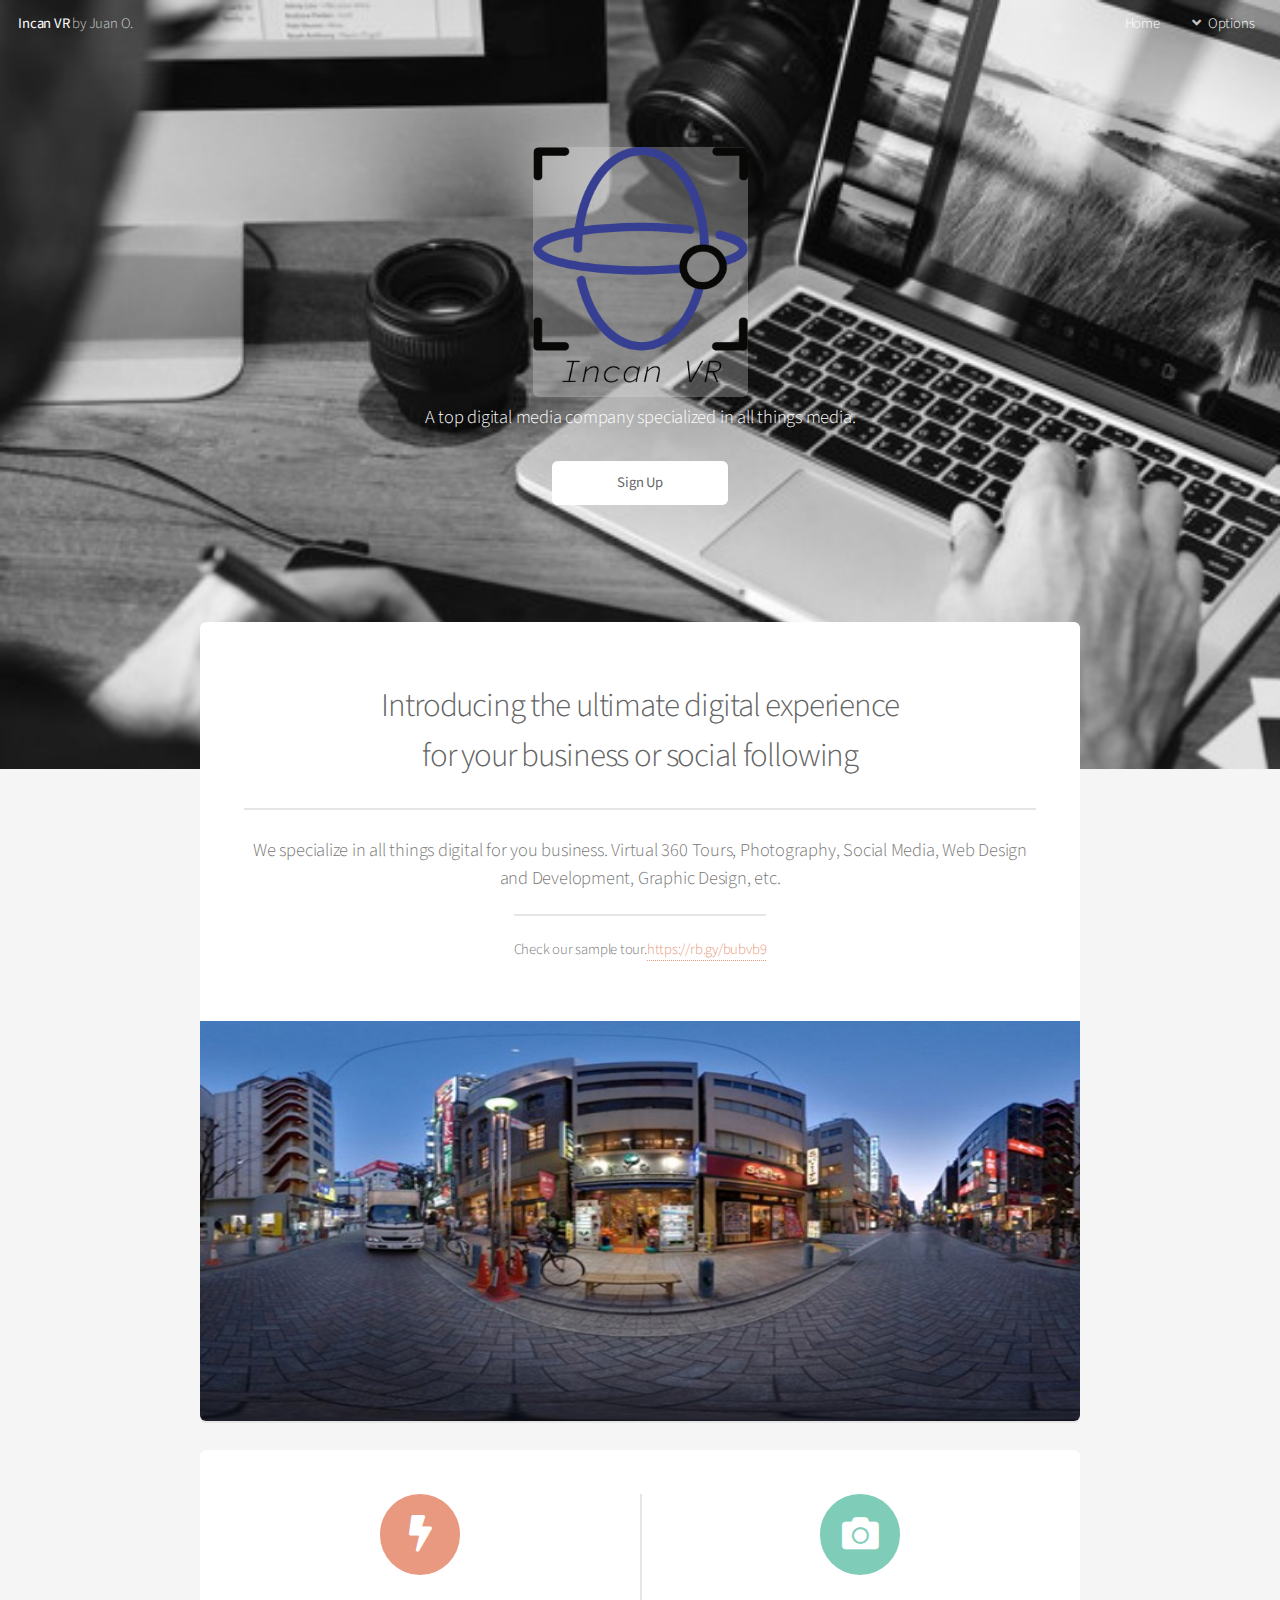
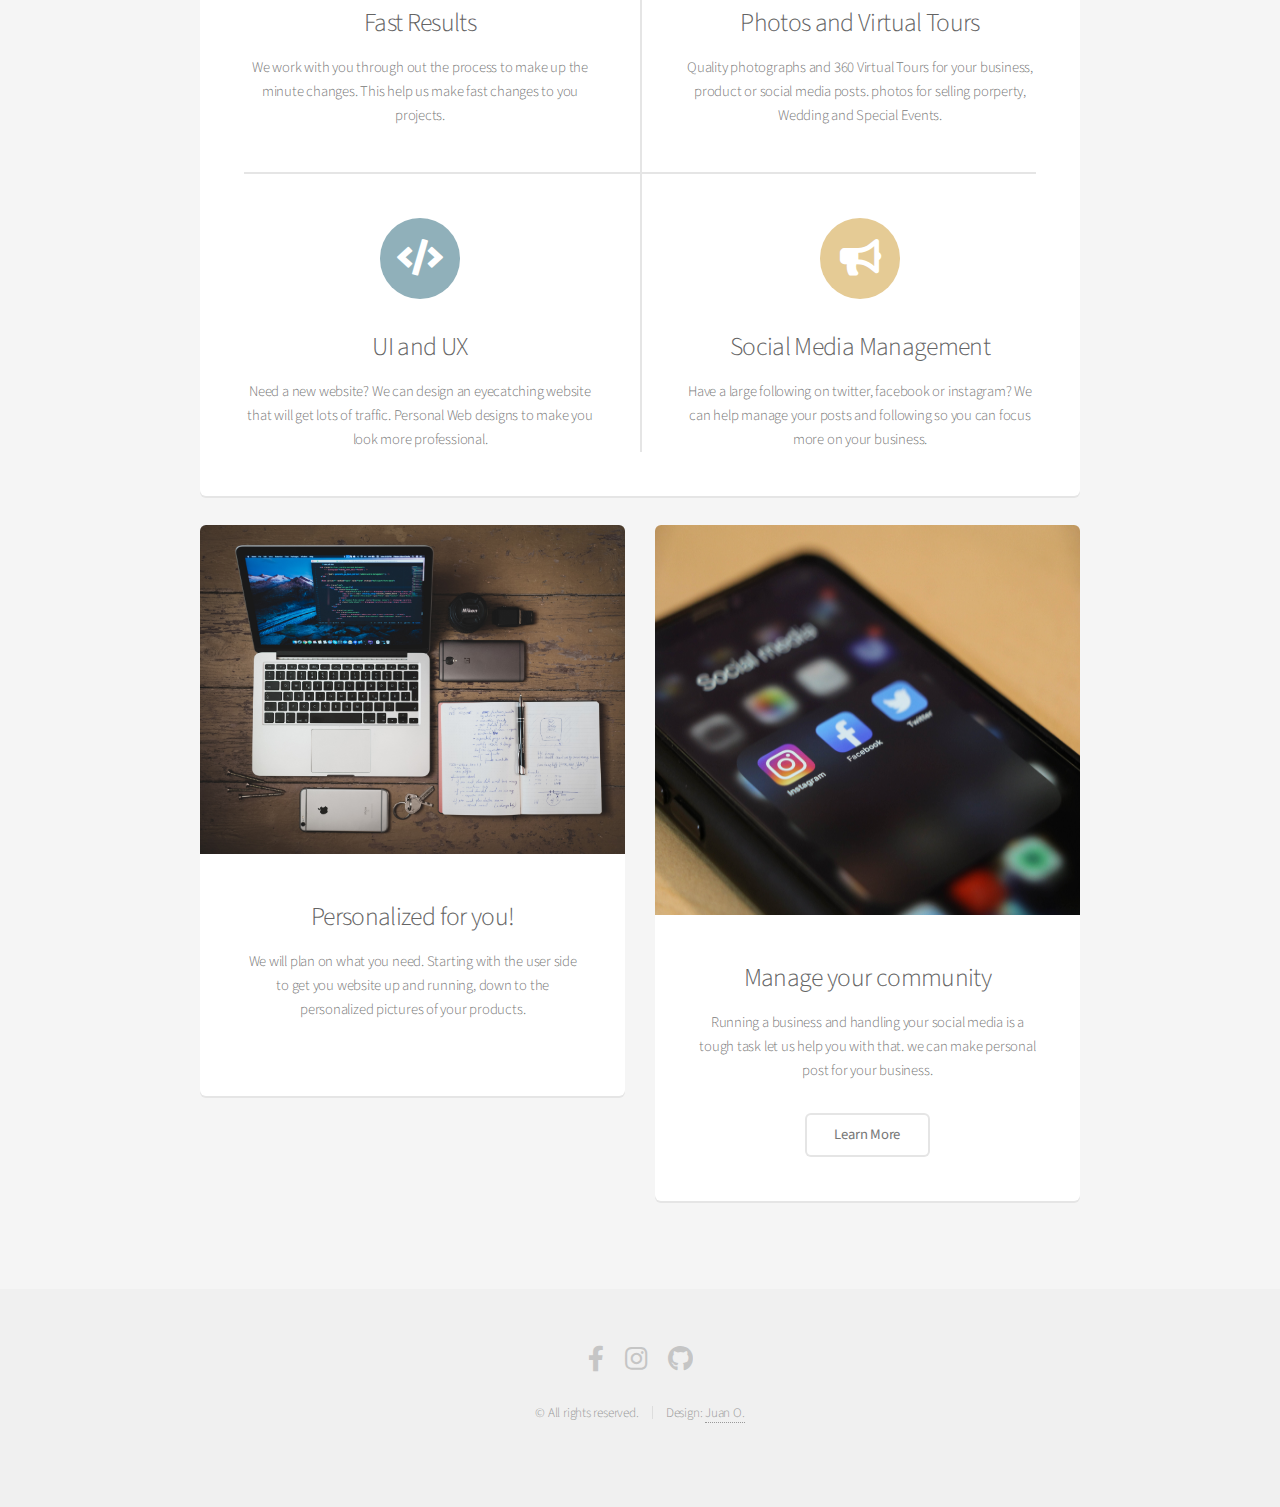
<file: index.html>
<!DOCTYPE HTML>
<html>
	<head>
		<title>Incan VR - Digital Media</title>
		<meta charset="utf-8" />
		<meta name="viewport" content="width=device-width, initial-scale=1, user-scalable=no" />
		<link rel="stylesheet" href="assets/css/main.css" />
	</head>
	<body class="landing is-preload">
		<div id="page-wrapper">

			<!-- Header -->
				<header id="header" class="alt">
					<h1><a href="https://incanlove.github.io/">Incan VR</a> by Juan O.</h1>
					<nav id="nav">
						<ul>
							<li><a href="index.html">Home</a></li>
							<li>
								<a href="#" class="icon solid fa-angle-down">Options</a>
								<ul>
									<!-- <li><a href="generic.html">Generic</a></li> -->
									<!-- <li><a href="contact.html">Contact</a></li> -->
									<li><a href="social media.html">Social Media Work</li></a></li>
									<li><a href="http://eepurl.com/g-PERL">Sign up</a></li>
									<!-- <li>
										<a href="#">Submenu</a>
										<ul>
											<li><a href="#">Option One</a></li>
											<li><a href="#">Option Two</a></li>
											<li><a href="#">Option Three</a></li>
											<li><a href="#">Option Four</a></li>
										</ul>
									</li> -->
								</ul>
							</li>
						</ul>
					</nav>
				</header>

			<!-- Banner -->
				<section id="banner">
					<img class="logo" src="images/logo.png" width="215rem" height="250rem">
					<!-- <h2>Incan VR</h2> -->
					<p>A top digital media company specialized in all things media.</p>
					<ul class="actions special">
						<li><a href="http://eepurl.com/g-PERL" class="button primary">Sign Up</a></li>
						<!-- <li><a href="#" class="button">Learn More</a></li> -->
					</ul>
				</section>

			<!-- Main -->
				<section id="main" class="container">

					<section class="box special">
						<header class="major">
							<h2>Introducing the ultimate digital experience
							<br />
							for your business or social following</h2>
							<p>We specialize in all things digital for you business. Virtual 360 Tours, Photography, Social Media, Web Design and Development, Graphic Design, etc.</p>
							<br />
							<p>Check our sample tour.<p/> <a href="https://rb.gy/bubvb9">https://rb.gy/bubvb9</a> 
						</header>
						<span class="image featured"><img src="images/360street.jpeg" alt="360street" height="400rem" width="500rem" /></span>
					</section>

					<section class="box special features">
						<div class="features-row">
							<section>
								<span class="icon solid major fa-bolt accent2"></span>
								<h3>Fast Results</h3>
								<p>We work with you through out the process to make up the minute changes. This help us make fast changes to you projects.</p>
							</section>
							<section>
								<span class="icon solid major fa fa-camera accent3"></span>
								<h3>Photos and Virtual Tours</h3>
								<p>Quality photographs and 360 Virtual Tours for your business, product or social media posts. photos for selling porperty, Wedding and Special Events.</p>
							</section>
						</div>
						<div class="features-row">
							<section>
								<span class="icon solid major fa fa-code accent4"></span>
								<h3>UI and UX</h3>
								<p>Need a new website? We can design an eyecatching website that will get lots of traffic. Personal Web designs to make you look more professional. </p>
							</section>
							<section>
								<span class="icon solid major fa fa-bullhorn accent5"></span>
								<h3>Social Media Management</h3>
								<p>Have a large following on twitter, facebook or instagram? We can help manage your posts and following so you can focus more on your business.</p>
							</section>
						</div>
					</section>

					<div class="row">
						<div class="col-6 col-12-narrower">

							<section class="box special">
								<span class="image featured"><img src="images/pic02.jpg" alt="" /></span>
								<h3>Personalized for you!</h3>
								<p>We will plan on what you need. Starting with the user side to get you website up and running, down to the personalized pictures of your products.</p>
								<ul class="actions special">
									<!-- <li><a href="#" class="button alt">Learn More</a></li> -->
								</ul>
							</section>

						</div>
						<div class="col-6 col-12-narrower">

							<section class="box special">
								<span class="image featured"><img src="images/pic03.jpg" height="390rem" alt="" /></span>
								<h3>Manage your community</h3>
								<p>Running a business and handling your social media is a tough task let us help you with that. we can make personal post for your business.</p>
								<ul class="actions special">
									<li><a href="social media.html" class="button alt">Learn More</a></li>
								</ul>
							</section>

						</div>
					</div>

				</section>

			<!-- Footer -->
				<footer id="footer">
					<ul class="icons">
						<!-- <li><a href="#" class="icon brands fa-twitter"><span class="label">Twitter</span></a></li> -->
						<li><a href="https://www.facebook.com/Incan-VR-105167091248036/" class="icon brands fa-facebook-f"><span class="label">Facebook</span></a></li>
						<li><a href="https://www.instagram.com/incanvr/" class="icon brands fa-instagram"><span class="label">Instagram</span></a></li>
						<li><a href="https://github.com/incanlove" class="icon brands fa-github"><span class="label">Github</span></a></li>
						<!-- <li><a href="#" class="icon brands fa-dribbble"><span class="label">Dribbble</span></a></li> -->
						<!-- <li><a href="#" class="icon brands fa-google-plus"><span class="label">Google+</span></a></li> -->
					</ul>
					<ul class="copyright">
						<li>&copy; All rights reserved.</li><li>Design: <a href="http://html5up.net">Juan O.</a></li>
					</ul>
				</footer>

		</div>

		<!-- Scripts -->
			<script src="assets/js/jquery.min.js"></script>
			<script src="assets/js/jquery.dropotron.min.js"></script>
			<script src="assets/js/jquery.scrollex.min.js"></script>
			<script src="assets/js/browser.min.js"></script>
			<script src="assets/js/breakpoints.min.js"></script>
			<script src="assets/js/util.js"></script>
			<script src="assets/js/main.js"></script>

	</body>
</html>
</file>
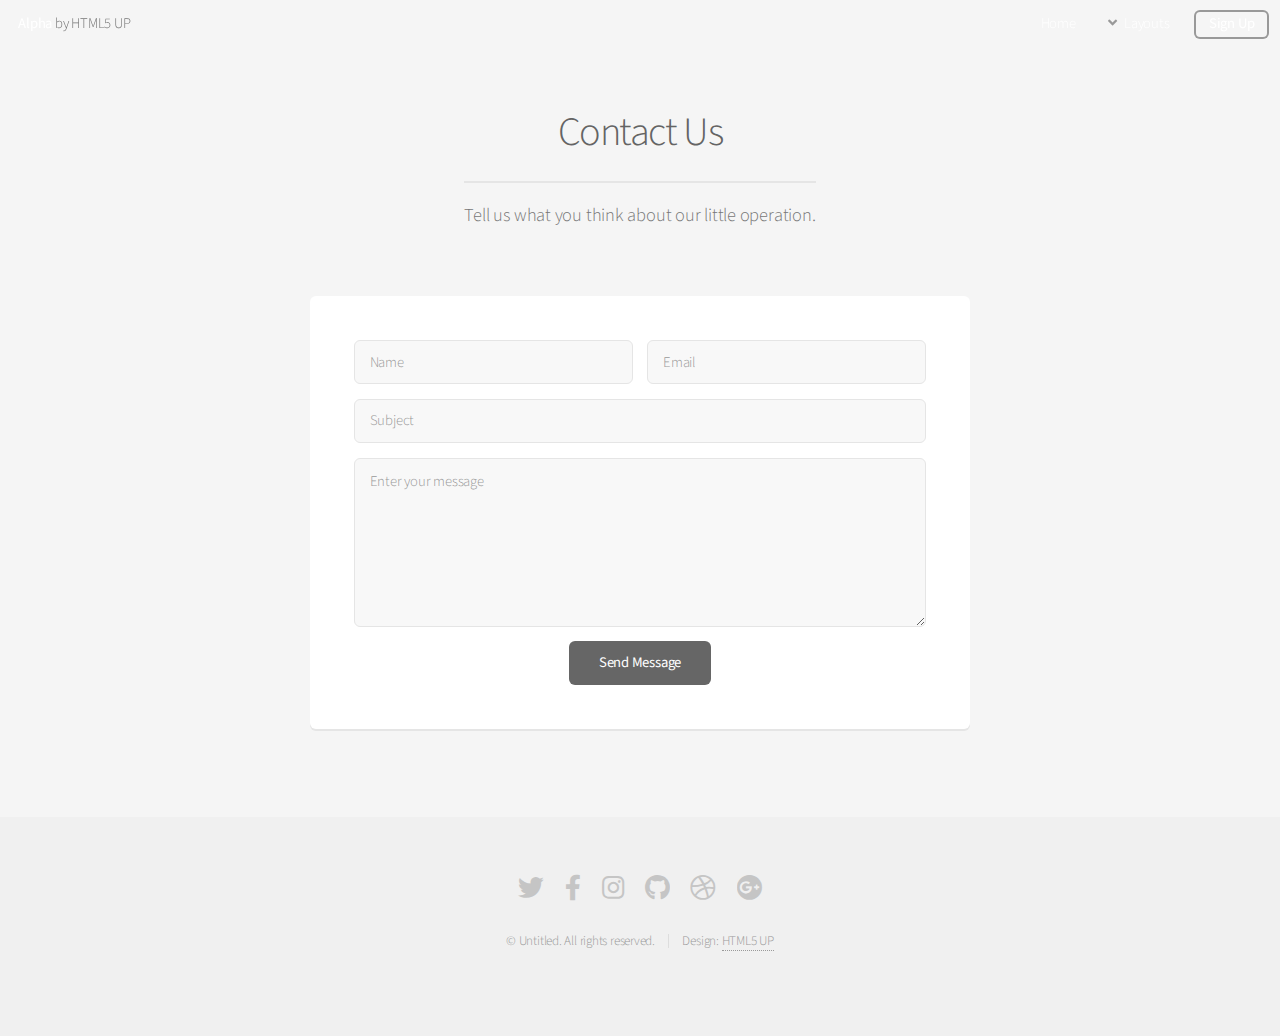
<file: contact.html>
<!DOCTYPE HTML>
<!--
	Alpha by HTML5 UP
	html5up.net | @ajlkn
	Free for personal and commercial use under the CCA 3.0 license (html5up.net/license)
-->
<html>
	<head>
		<title>Contact - Alpha by HTML5 UP</title>
		<meta charset="utf-8" />
		<meta name="viewport" content="width=device-width, initial-scale=1, user-scalable=no" />
		<link rel="stylesheet" href="assets/css/main.css" />
	</head>
	<body class="is-preload">
		<div id="page-wrapper">

			<!-- Header -->
				<header id="header">
					<h1><a href="index.html">Alpha</a> by HTML5 UP</h1>
					<nav id="nav">
						<ul>
							<li><a href="index.html">Home</a></li>
							<li>
								<a href="#" class="icon solid fa-angle-down">Layouts</a>
								<ul>
									<li><a href="generic.html">Generic</a></li>
									<li><a href="contact.html">Contact</a></li>
									<li><a href="elements.html">Elements</a></li>
									<li>
										<a href="#">Submenu</a>
										<ul>
											<li><a href="#">Option One</a></li>
											<li><a href="#">Option Two</a></li>
											<li><a href="#">Option Three</a></li>
											<li><a href="#">Option Four</a></li>
										</ul>
									</li>
								</ul>
							</li>
							<li><a href="#" class="button">Sign Up</a></li>
						</ul>
					</nav>
				</header>

			<!-- Main -->
				<section id="main" class="container medium">
					<header>
						<h2>Contact Us</h2>
						<p>Tell us what you think about our little operation.</p>
					</header>
					<div class="box">
						<form method="post" action="#">
							<div class="row gtr-50 gtr-uniform">
								<div class="col-6 col-12-mobilep">
									<input type="text" name="name" id="name" value="" placeholder="Name" />
								</div>
								<div class="col-6 col-12-mobilep">
									<input type="email" name="email" id="email" value="" placeholder="Email" />
								</div>
								<div class="col-12">
									<input type="text" name="subject" id="subject" value="" placeholder="Subject" />
								</div>
								<div class="col-12">
									<textarea name="message" id="message" placeholder="Enter your message" rows="6"></textarea>
								</div>
								<div class="col-12">
									<ul class="actions special">
										<li><input type="submit" value="Send Message" /></li>
									</ul>
								</div>
							</div>
						</form>
					</div>
				</section>

			<!-- Footer -->
				<footer id="footer">
					<ul class="icons">
						<li><a href="#" class="icon brands fa-twitter"><span class="label">Twitter</span></a></li>
						<li><a href="#" class="icon brands fa-facebook-f"><span class="label">Facebook</span></a></li>
						<li><a href="#" class="icon brands fa-instagram"><span class="label">Instagram</span></a></li>
						<li><a href="#" class="icon brands fa-github"><span class="label">Github</span></a></li>
						<li><a href="#" class="icon brands fa-dribbble"><span class="label">Dribbble</span></a></li>
						<li><a href="#" class="icon brands fa-google-plus"><span class="label">Google+</span></a></li>
					</ul>
					<ul class="copyright">
						<li>&copy; Untitled. All rights reserved.</li><li>Design: <a href="http://html5up.net">HTML5 UP</a></li>
					</ul>
				</footer>

		</div>

		<!-- Scripts -->
			<script src="assets/js/jquery.min.js"></script>
			<script src="assets/js/jquery.dropotron.min.js"></script>
			<script src="assets/js/jquery.scrollex.min.js"></script>
			<script src="assets/js/browser.min.js"></script>
			<script src="assets/js/breakpoints.min.js"></script>
			<script src="assets/js/util.js"></script>
			<script src="assets/js/main.js"></script>

	</body>
</html>
</file>
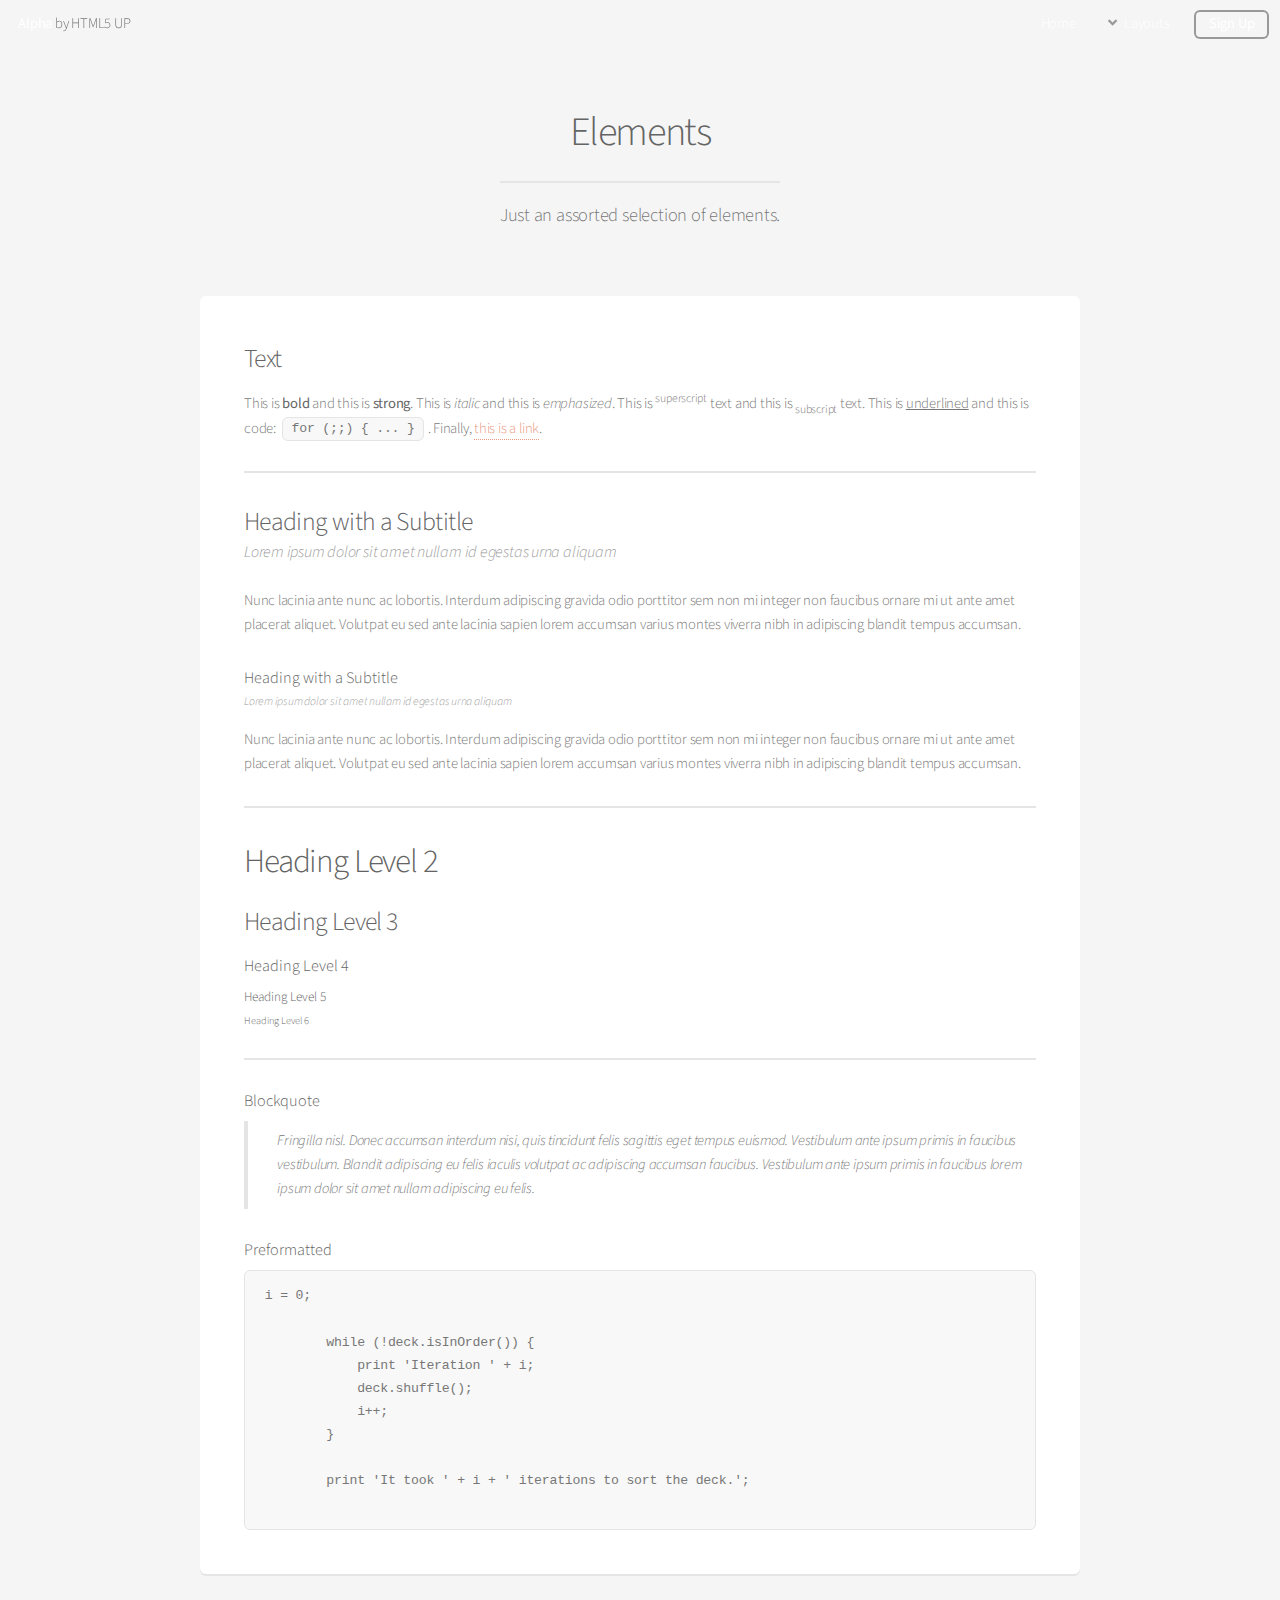
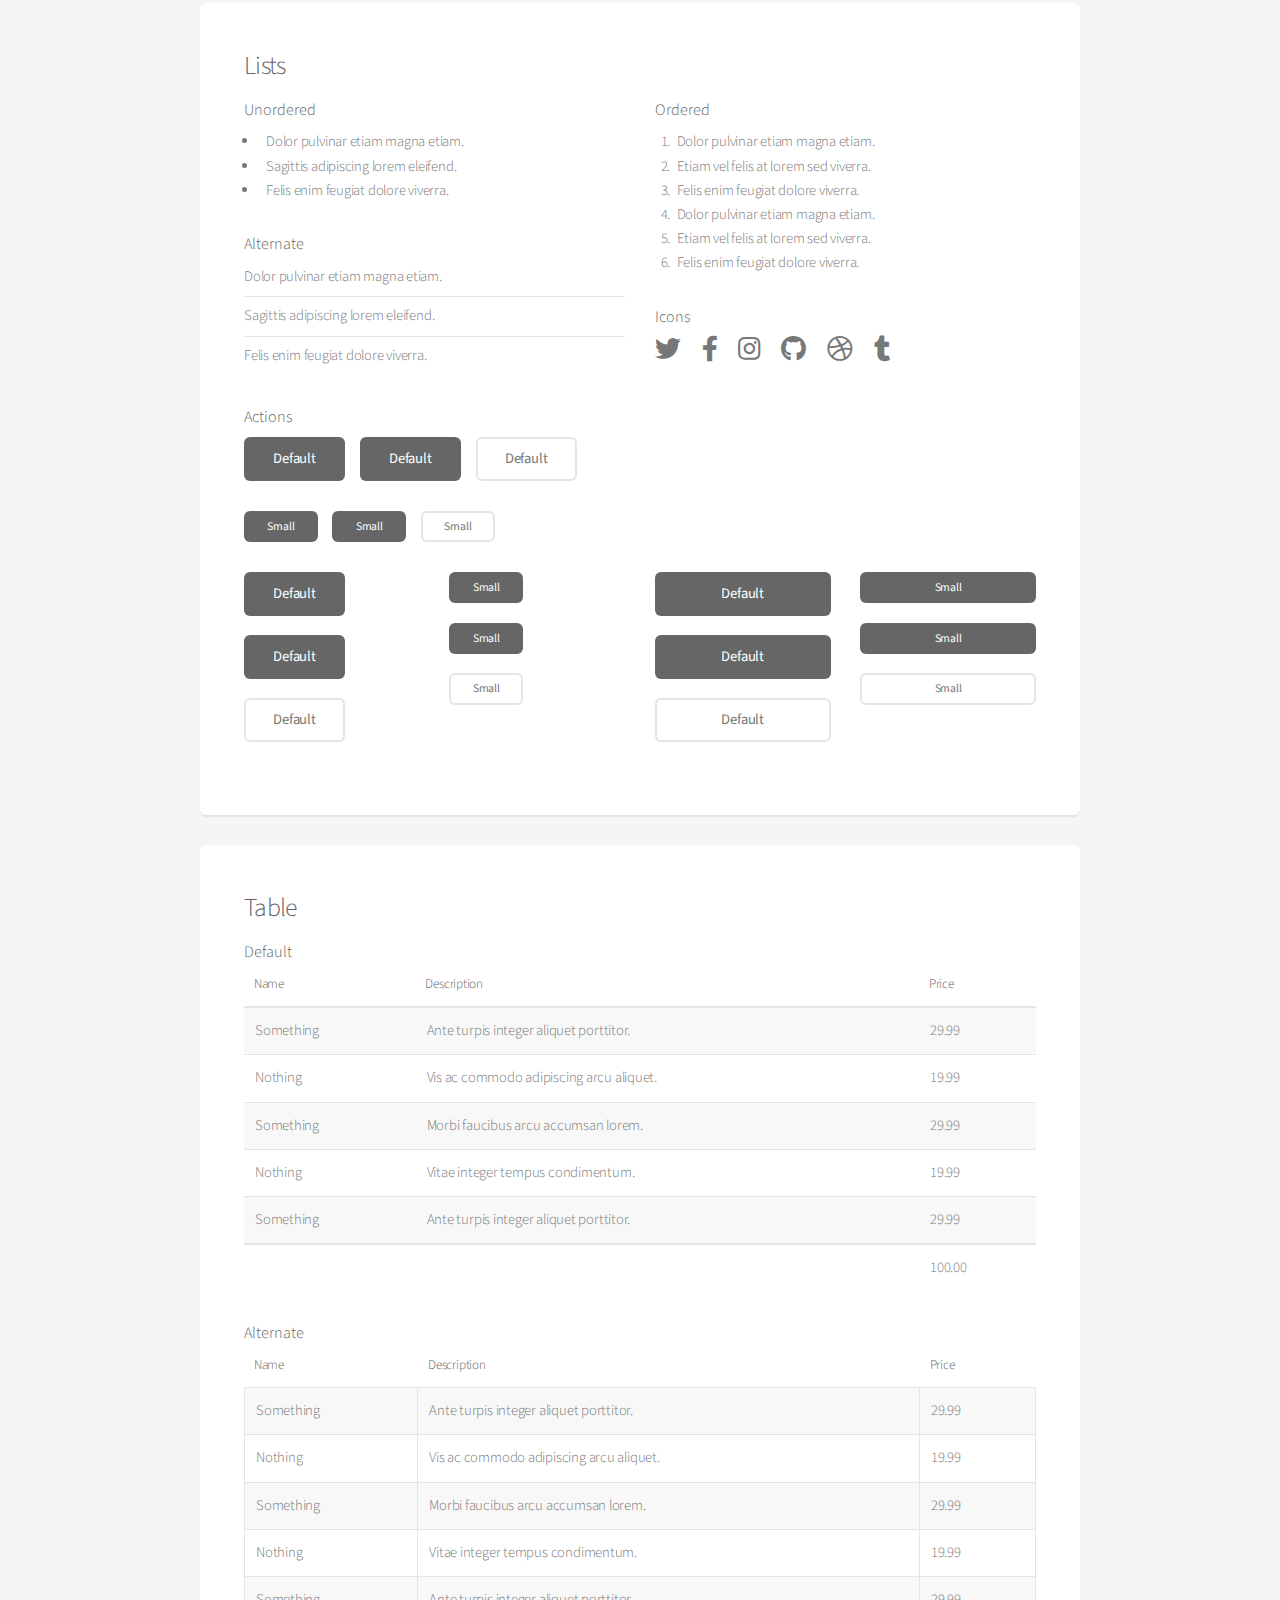
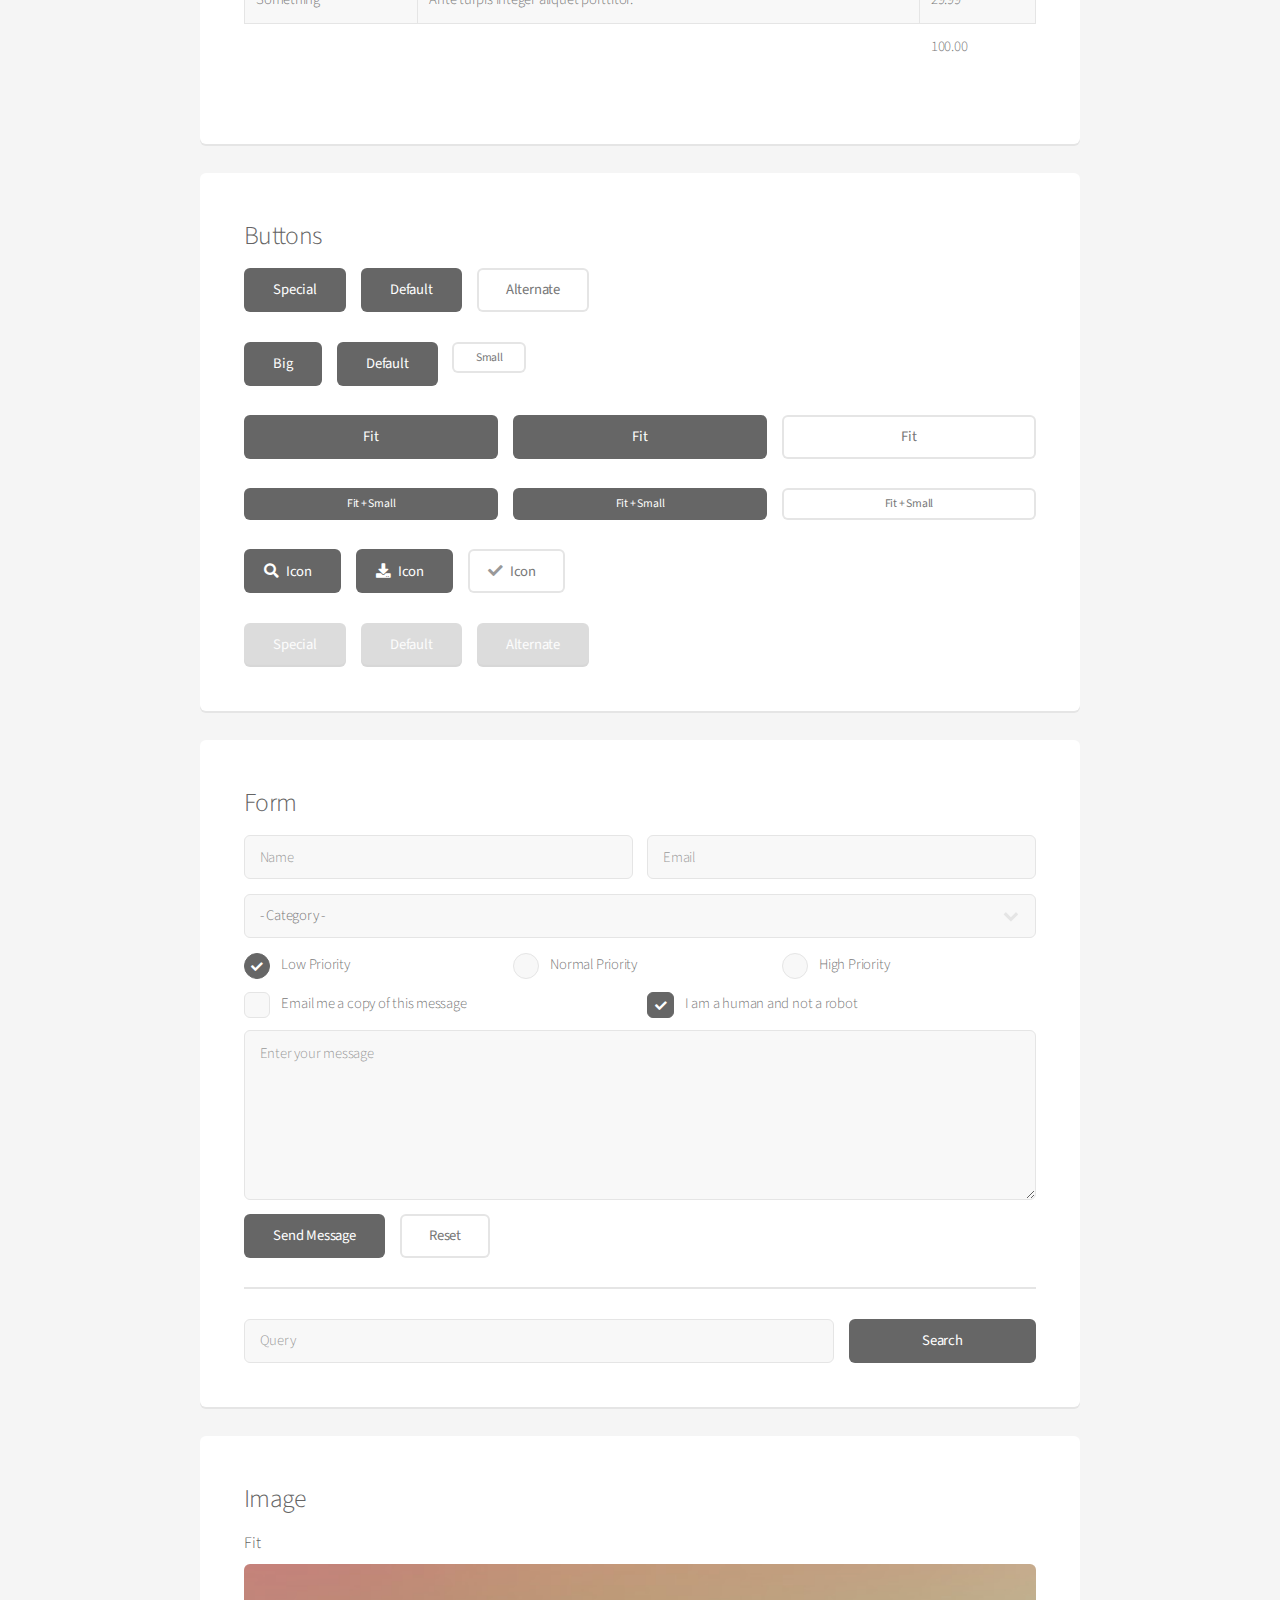
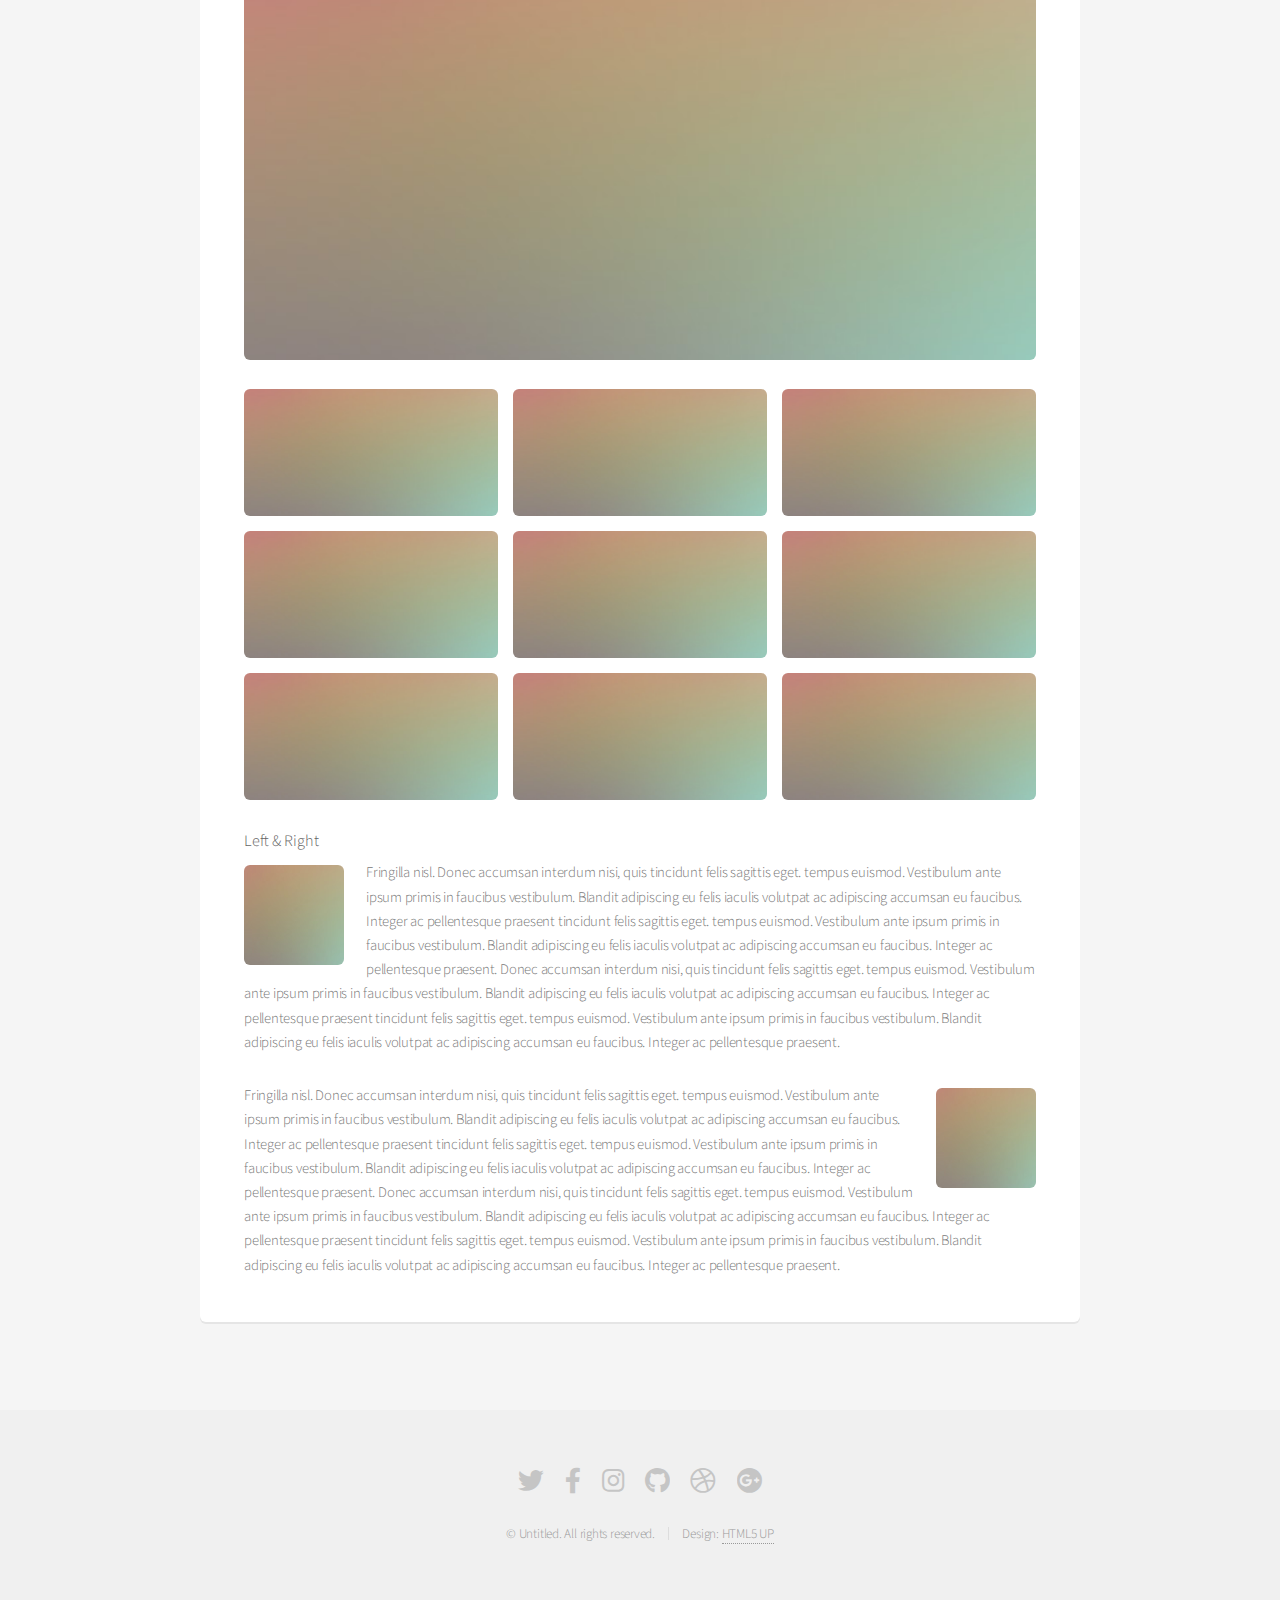
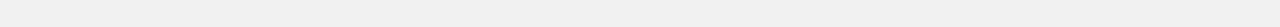
<file: elements.html>
<!DOCTYPE HTML>
<!--
	Alpha by HTML5 UP
	html5up.net | @ajlkn
	Free for personal and commercial use under the CCA 3.0 license (html5up.net/license)
-->
<html>
	<head>
		<title>Elements - Alpha by HTML5 UP</title>
		<meta charset="utf-8" />
		<meta name="viewport" content="width=device-width, initial-scale=1, user-scalable=no" />
		<link rel="stylesheet" href="assets/css/main.css" />
	</head>
	<body class="is-preload">
		<div id="page-wrapper">

			<!-- Header -->
				<header id="header">
					<h1><a href="index.html">Alpha</a> by HTML5 UP</h1>
					<nav id="nav">
						<ul>
							<li><a href="index.html">Home</a></li>
							<li>
								<a href="#" class="icon solid fa-angle-down">Layouts</a>
								<ul>
									<li><a href="generic.html">Generic</a></li>
									<li><a href="contact.html">Contact</a></li>
									<li><a href="elements.html">Elements</a></li>
									<li>
										<a href="#">Submenu</a>
										<ul>
											<li><a href="#">Option One</a></li>
											<li><a href="#">Option Two</a></li>
											<li><a href="#">Option Three</a></li>
											<li><a href="#">Option Four</a></li>
										</ul>
									</li>
								</ul>
							</li>
							<li><a href="#" class="button">Sign Up</a></li>
						</ul>
					</nav>
				</header>

			<!-- Main -->
				<section id="main" class="container">
					<header>
						<h2>Elements</h2>
						<p>Just an assorted selection of elements.</p>
					</header>
					<div class="row">
						<div class="col-12">

							<!-- Text -->
								<section class="box">
									<h3>Text</h3>
									<p>This is <b>bold</b> and this is <strong>strong</strong>. This is <i>italic</i> and this is <em>emphasized</em>.
									This is <sup>superscript</sup> text and this is <sub>subscript</sub> text.
									This is <u>underlined</u> and this is code: <code>for (;;) { ... }</code>. Finally, <a href="#">this is a link</a>.</p>

									<hr />

									<header>
										<h3>Heading with a Subtitle</h3>
										<p>Lorem ipsum dolor sit amet nullam id egestas urna aliquam</p>
									</header>
									<p>Nunc lacinia ante nunc ac lobortis. Interdum adipiscing gravida odio porttitor sem non mi integer non faucibus ornare mi ut ante amet placerat aliquet. Volutpat eu sed ante lacinia sapien lorem accumsan varius montes viverra nibh in adipiscing blandit tempus accumsan.</p>
									<header>
										<h4>Heading with a Subtitle</h4>
										<p>Lorem ipsum dolor sit amet nullam id egestas urna aliquam</p>
									</header>
									<p>Nunc lacinia ante nunc ac lobortis. Interdum adipiscing gravida odio porttitor sem non mi integer non faucibus ornare mi ut ante amet placerat aliquet. Volutpat eu sed ante lacinia sapien lorem accumsan varius montes viverra nibh in adipiscing blandit tempus accumsan.</p>

									<hr />

									<h2>Heading Level 2</h2>
									<h3>Heading Level 3</h3>
									<h4>Heading Level 4</h4>
									<h5>Heading Level 5</h5>
									<h6>Heading Level 6</h6>

									<hr />

									<h4>Blockquote</h4>
									<blockquote>Fringilla nisl. Donec accumsan interdum nisi, quis tincidunt felis sagittis eget tempus euismod. Vestibulum ante ipsum primis in faucibus vestibulum. Blandit adipiscing eu felis iaculis volutpat ac adipiscing accumsan faucibus. Vestibulum ante ipsum primis in faucibus lorem ipsum dolor sit amet nullam adipiscing eu felis.</blockquote>

									<h4>Preformatted</h4>
									<pre>i = 0;

	while (!deck.isInOrder()) {
	    print 'Iteration ' + i;
	    deck.shuffle();
	    i++;
	}

	print 'It took ' + i + ' iterations to sort the deck.';
	</pre>
								</section>

						</div>
					</div>
					<div class="row">
						<div class="col-12">

							<!-- Lists -->
								<section class="box">
									<h3>Lists</h3>
									<div class="row">
										<div class="col-6 col-12-mobilep">

											<h4>Unordered</h4>
											<ul>
												<li>Dolor pulvinar etiam magna etiam.</li>
												<li>Sagittis adipiscing lorem eleifend.</li>
												<li>Felis enim feugiat dolore viverra.</li>
											</ul>

											<h4>Alternate</h4>
											<ul class="alt">
												<li>Dolor pulvinar etiam magna etiam.</li>
												<li>Sagittis adipiscing lorem eleifend.</li>
												<li>Felis enim feugiat dolore viverra.</li>
											</ul>

										</div>
										<div class="col-6 col-12-mobilep">

											<h4>Ordered</h4>
											<ol>
												<li>Dolor pulvinar etiam magna etiam.</li>
												<li>Etiam vel felis at lorem sed viverra.</li>
												<li>Felis enim feugiat dolore viverra.</li>
												<li>Dolor pulvinar etiam magna etiam.</li>
												<li>Etiam vel felis at lorem sed viverra.</li>
												<li>Felis enim feugiat dolore viverra.</li>
											</ol>

											<h4>Icons</h4>
											<ul class="icons">
												<li><a href="#" class="icon brands fa-twitter"><span class="label">Twitter</span></a></li>
												<li><a href="#" class="icon brands fa-facebook-f"><span class="label">Facebook</span></a></li>
												<li><a href="#" class="icon brands fa-instagram"><span class="label">Instagram</span></a></li>
												<li><a href="#" class="icon brands fa-github"><span class="label">Github</span></a></li>
												<li><a href="#" class="icon brands fa-dribbble"><span class="label">Dribbble</span></a></li>
												<li><a href="#" class="icon brands fa-tumblr"><span class="label">Tumblr</span></a></li>
											</ul>

										</div>
									</div>

									<h4>Actions</h4>
									<ul class="actions">
										<li><a href="#" class="button special">Default</a></li>
										<li><a href="#" class="button">Default</a></li>
										<li><a href="#" class="button alt">Default</a></li>
									</ul>
									<ul class="actions small">
										<li><a href="#" class="button special small">Small</a></li>
										<li><a href="#" class="button small">Small</a></li>
										<li><a href="#" class="button alt small">Small</a></li>
									</ul>
									<div class="row">
										<div class="col-3 col-6-narrower col-12-mobilep">
											<ul class="actions stacked">
												<li><a href="#" class="button special">Default</a></li>
												<li><a href="#" class="button">Default</a></li>
												<li><a href="#" class="button alt">Default</a></li>
											</ul>
										</div>
										<div class="col-3 col-6-narrower col-12-mobilep">
											<ul class="actions stacked">
												<li><a href="#" class="button special small">Small</a></li>
												<li><a href="#" class="button small">Small</a></li>
												<li><a href="#" class="button alt small">Small</a></li>
											</ul>
										</div>
										<div class="col-3 col-6-narrower col-12-mobilep">
											<ul class="actions stacked">
												<li><a href="#" class="button special fit">Default</a></li>
												<li><a href="#" class="button fit">Default</a></li>
												<li><a href="#" class="button alt fit">Default</a></li>
											</ul>
										</div>
										<div class="col-3 col-6-narrower col-12-mobilep">
											<ul class="actions stacked">
												<li><a href="#" class="button special small fit">Small</a></li>
												<li><a href="#" class="button small fit">Small</a></li>
												<li><a href="#" class="button alt small fit">Small</a></li>
											</ul>
										</div>
									</div>
								</section>

						</div>
					</div>
					<div class="row">
						<div class="col-12">

							<!-- Table -->
								<section class="box">
									<h3>Table</h3>

									<h4>Default</h4>
									<div class="table-wrapper">
										<table>
											<thead>
												<tr>
													<th>Name</th>
													<th>Description</th>
													<th>Price</th>
												</tr>
											</thead>
											<tbody>
												<tr>
													<td>Something</td>
													<td>Ante turpis integer aliquet porttitor.</td>
													<td>29.99</td>
												</tr>
												<tr>
													<td>Nothing</td>
													<td>Vis ac commodo adipiscing arcu aliquet.</td>
													<td>19.99</td>
												</tr>
												<tr>
													<td>Something</td>
													<td> Morbi faucibus arcu accumsan lorem.</td>
													<td>29.99</td>
												</tr>
												<tr>
													<td>Nothing</td>
													<td>Vitae integer tempus condimentum.</td>
													<td>19.99</td>
												</tr>
												<tr>
													<td>Something</td>
													<td>Ante turpis integer aliquet porttitor.</td>
													<td>29.99</td>
												</tr>
											</tbody>
											<tfoot>
												<tr>
													<td colspan="2"></td>
													<td>100.00</td>
												</tr>
											</tfoot>
										</table>
									</div>

									<h4>Alternate</h4>
									<div class="table-wrapper">
										<table class="alt">
											<thead>
												<tr>
													<th>Name</th>
													<th>Description</th>
													<th>Price</th>
												</tr>
											</thead>
											<tbody>
												<tr>
													<td>Something</td>
													<td>Ante turpis integer aliquet porttitor.</td>
													<td>29.99</td>
												</tr>
												<tr>
													<td>Nothing</td>
													<td>Vis ac commodo adipiscing arcu aliquet.</td>
													<td>19.99</td>
												</tr>
												<tr>
													<td>Something</td>
													<td> Morbi faucibus arcu accumsan lorem.</td>
													<td>29.99</td>
												</tr>
												<tr>
													<td>Nothing</td>
													<td>Vitae integer tempus condimentum.</td>
													<td>19.99</td>
												</tr>
												<tr>
													<td>Something</td>
													<td>Ante turpis integer aliquet porttitor.</td>
													<td>29.99</td>
												</tr>
											</tbody>
											<tfoot>
												<tr>
													<td colspan="2"></td>
													<td>100.00</td>
												</tr>
											</tfoot>
										</table>
									</div>
								</section>

						</div>
					</div>
					<div class="row">
						<div class="col-12">

							<!-- Buttons -->
								<section class="box">
									<h3>Buttons</h3>
									<ul class="actions">
										<li><a href="#" class="button special">Special</a></li>
										<li><a href="#" class="button">Default</a></li>
										<li><a href="#" class="button alt">Alternate</a></li>
									</ul>
									<ul class="actions">
										<li><a href="#" class="button special big">Big</a></li>
										<li><a href="#" class="button">Default</a></li>
										<li><a href="#" class="button alt small">Small</a></li>
									</ul>
									<ul class="actions fit">
										<li><a href="#" class="button special fit">Fit</a></li>
										<li><a href="#" class="button fit">Fit</a></li>
										<li><a href="#" class="button alt fit">Fit</a></li>
									</ul>
									<ul class="actions fit small">
										<li><a href="#" class="button special fit small">Fit + Small</a></li>
										<li><a href="#" class="button fit small">Fit + Small</a></li>
										<li><a href="#" class="button alt fit small">Fit + Small</a></li>
									</ul>
									<ul class="actions">
										<li><a href="#" class="button special icon solid fa-search">Icon</a></li>
										<li><a href="#" class="button icon solid fa-download">Icon</a></li>
										<li><a href="#" class="button alt icon solid fa-check">Icon</a></li>
									</ul>
									<ul class="actions">
										<li><span class="button special disabled">Special</span></li>
										<li><span class="button disabled">Default</span></li>
										<li><span class="button alt disabled">Alternate</span></li>
									</ul>
								</section>

						</div>
					</div>
					<div class="row">
						<div class="col-12">

							<!-- Form -->
								<section class="box">
									<h3>Form</h3>
									<form method="post" action="#">
										<div class="row gtr-uniform gtr-50">
											<div class="col-6 col-12-mobilep">
												<input type="text" name="name" id="name" value="" placeholder="Name" />
											</div>
											<div class="col-6 col-12-mobilep">
												<input type="email" name="email" id="email" value="" placeholder="Email" />
											</div>
											<div class="col-12">
												<select name="category" id="category">
													<option value="">- Category -</option>
													<option value="1">Manufacturing</option>
													<option value="1">Shipping</option>
													<option value="1">Administration</option>
													<option value="1">Human Resources</option>
												</select>
											</div>
											<div class="col-4 col-12-narrower">
												<input type="radio" id="priority-low" name="priority" checked>
												<label for="priority-low">Low Priority</label>
											</div>
											<div class="col-4 col-12-narrower">
												<input type="radio" id="priority-normal" name="priority">
												<label for="priority-normal">Normal Priority</label>
											</div>
											<div class="col-4 col-12-narrower">
												<input type="radio" id="priority-high" name="priority">
												<label for="priority-high">High Priority</label>
											</div>
											<div class="col-6 col-12-narrower">
												<input type="checkbox" id="copy" name="copy">
												<label for="copy">Email me a copy of this message</label>
											</div>
											<div class="col-6 col-12-narrower">
												<input type="checkbox" id="human" name="human" checked>
												<label for="human">I am a human and not a robot</label>
											</div>
											<div class="col-12">
												<textarea name="message" id="message" placeholder="Enter your message" rows="6"></textarea>
											</div>
											<div class="col-12">
												<ul class="actions">
													<li><input type="submit" value="Send Message" /></li>
													<li><input type="reset" value="Reset" class="alt" /></li>
												</ul>
											</div>
										</div>
									</form>

									<hr />

									<form method="post" action="#">
										<div class="row gtr-uniform gtr-50">
											<div class="col-9 col-12-mobilep">
												<input type="text" name="query" id="query" value="" placeholder="Query" />
											</div>
											<div class="col-3 col-12-mobilep">
												<input type="submit" value="Search" class="fit" />
											</div>
										</div>
									</form>
								</section>

						</div>
					</div>
					<div class="row">
						<div class="col-12">

							<!-- Image -->
								<section class="box">
									<h3>Image</h3>
									<h4>Fit</h4>
									<span class="image fit"><img src="images/pic04.jpg" alt="" /></span>
									<div class="box alt">
										<div class="row gtr-50 gtr-uniform">
											<div class="col-4"><span class="image fit"><img src="images/pic04.jpg" alt="" /></span></div>
											<div class="col-4"><span class="image fit"><img src="images/pic04.jpg" alt="" /></span></div>
											<div class="col-4"><span class="image fit"><img src="images/pic04.jpg" alt="" /></span></div>
											<div class="col-4"><span class="image fit"><img src="images/pic04.jpg" alt="" /></span></div>
											<div class="col-4"><span class="image fit"><img src="images/pic04.jpg" alt="" /></span></div>
											<div class="col-4"><span class="image fit"><img src="images/pic04.jpg" alt="" /></span></div>
											<div class="col-4"><span class="image fit"><img src="images/pic04.jpg" alt="" /></span></div>
											<div class="col-4"><span class="image fit"><img src="images/pic04.jpg" alt="" /></span></div>
											<div class="col-4"><span class="image fit"><img src="images/pic04.jpg" alt="" /></span></div>
										</div>
									</div>

									<h4>Left &amp; Right</h4>
									<p><span class="image left"><img src="images/pic05.jpg" alt="" /></span>Fringilla nisl. Donec accumsan interdum nisi, quis tincidunt felis sagittis eget. tempus euismod. Vestibulum ante ipsum primis in faucibus vestibulum. Blandit adipiscing eu felis iaculis volutpat ac adipiscing accumsan eu faucibus. Integer ac pellentesque praesent tincidunt felis sagittis eget. tempus euismod. Vestibulum ante ipsum primis in faucibus vestibulum. Blandit adipiscing eu felis iaculis volutpat ac adipiscing accumsan eu faucibus. Integer ac pellentesque praesent. Donec accumsan interdum nisi, quis tincidunt felis sagittis eget. tempus euismod. Vestibulum ante ipsum primis in faucibus vestibulum. Blandit adipiscing eu felis iaculis volutpat ac adipiscing accumsan eu faucibus. Integer ac pellentesque praesent tincidunt felis sagittis eget. tempus euismod. Vestibulum ante ipsum primis in faucibus vestibulum. Blandit adipiscing eu felis iaculis volutpat ac adipiscing accumsan eu faucibus. Integer ac pellentesque praesent.</p>
									<p><span class="image right"><img src="images/pic05.jpg" alt="" /></span>Fringilla nisl. Donec accumsan interdum nisi, quis tincidunt felis sagittis eget. tempus euismod. Vestibulum ante ipsum primis in faucibus vestibulum. Blandit adipiscing eu felis iaculis volutpat ac adipiscing accumsan eu faucibus. Integer ac pellentesque praesent tincidunt felis sagittis eget. tempus euismod. Vestibulum ante ipsum primis in faucibus vestibulum. Blandit adipiscing eu felis iaculis volutpat ac adipiscing accumsan eu faucibus. Integer ac pellentesque praesent. Donec accumsan interdum nisi, quis tincidunt felis sagittis eget. tempus euismod. Vestibulum ante ipsum primis in faucibus vestibulum. Blandit adipiscing eu felis iaculis volutpat ac adipiscing accumsan eu faucibus. Integer ac pellentesque praesent tincidunt felis sagittis eget. tempus euismod. Vestibulum ante ipsum primis in faucibus vestibulum. Blandit adipiscing eu felis iaculis volutpat ac adipiscing accumsan eu faucibus. Integer ac pellentesque praesent.</p>
								</section>

						</div>
					</div>
				</section>

			<!-- Footer -->
				<footer id="footer">
					<ul class="icons">
						<li><a href="#" class="icon brands fa-twitter"><span class="label">Twitter</span></a></li>
						<li><a href="#" class="icon brands fa-facebook-f"><span class="label">Facebook</span></a></li>
						<li><a href="#" class="icon brands fa-instagram"><span class="label">Instagram</span></a></li>
						<li><a href="#" class="icon brands fa-github"><span class="label">Github</span></a></li>
						<li><a href="#" class="icon brands fa-dribbble"><span class="label">Dribbble</span></a></li>
						<li><a href="#" class="icon brands fa-google-plus"><span class="label">Google+</span></a></li>
					</ul>
					<ul class="copyright">
						<li>&copy; Untitled. All rights reserved.</li><li>Design: <a href="http://html5up.net">HTML5 UP</a></li>
					</ul>
				</footer>

		</div>

		<!-- Scripts -->
			<script src="assets/js/jquery.min.js"></script>
			<script src="assets/js/jquery.dropotron.min.js"></script>
			<script src="assets/js/jquery.scrollex.min.js"></script>
			<script src="assets/js/browser.min.js"></script>
			<script src="assets/js/breakpoints.min.js"></script>
			<script src="assets/js/util.js"></script>
			<script src="assets/js/main.js"></script>

	</body>
</html>
</file>
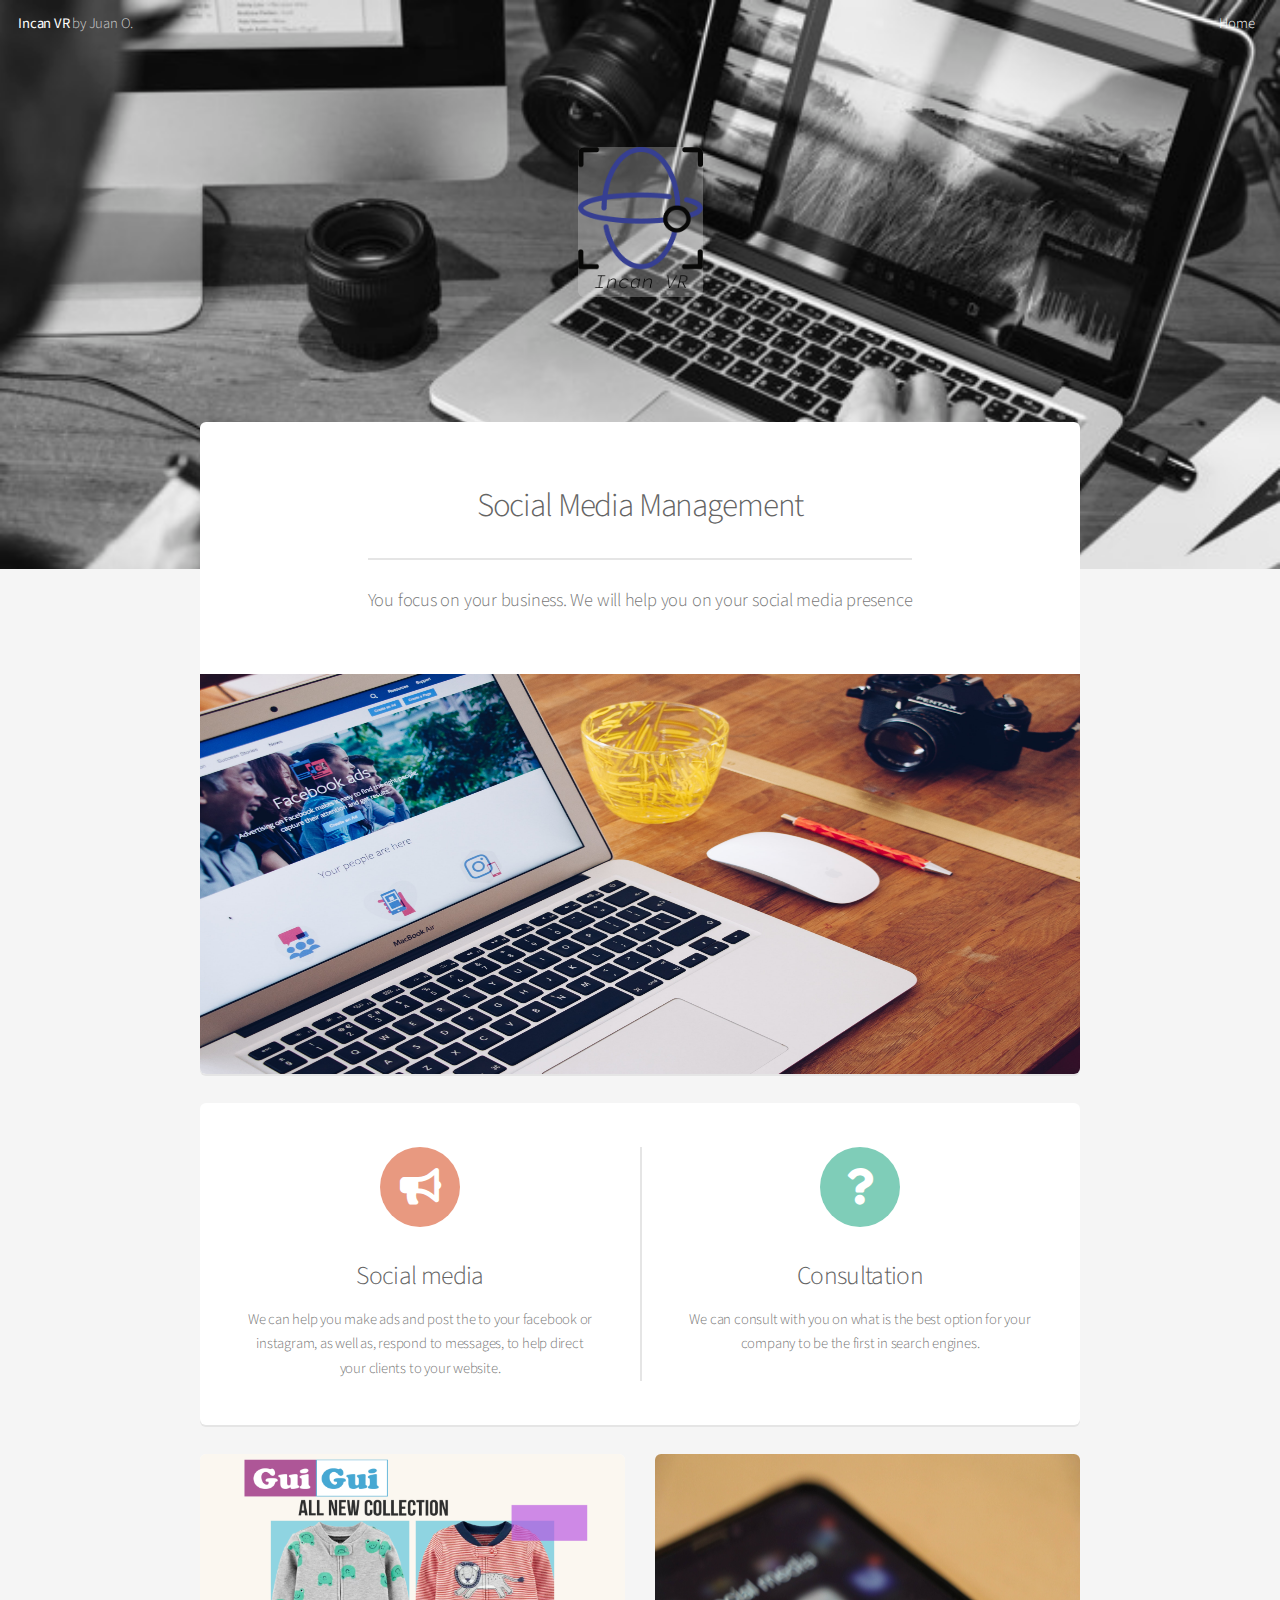
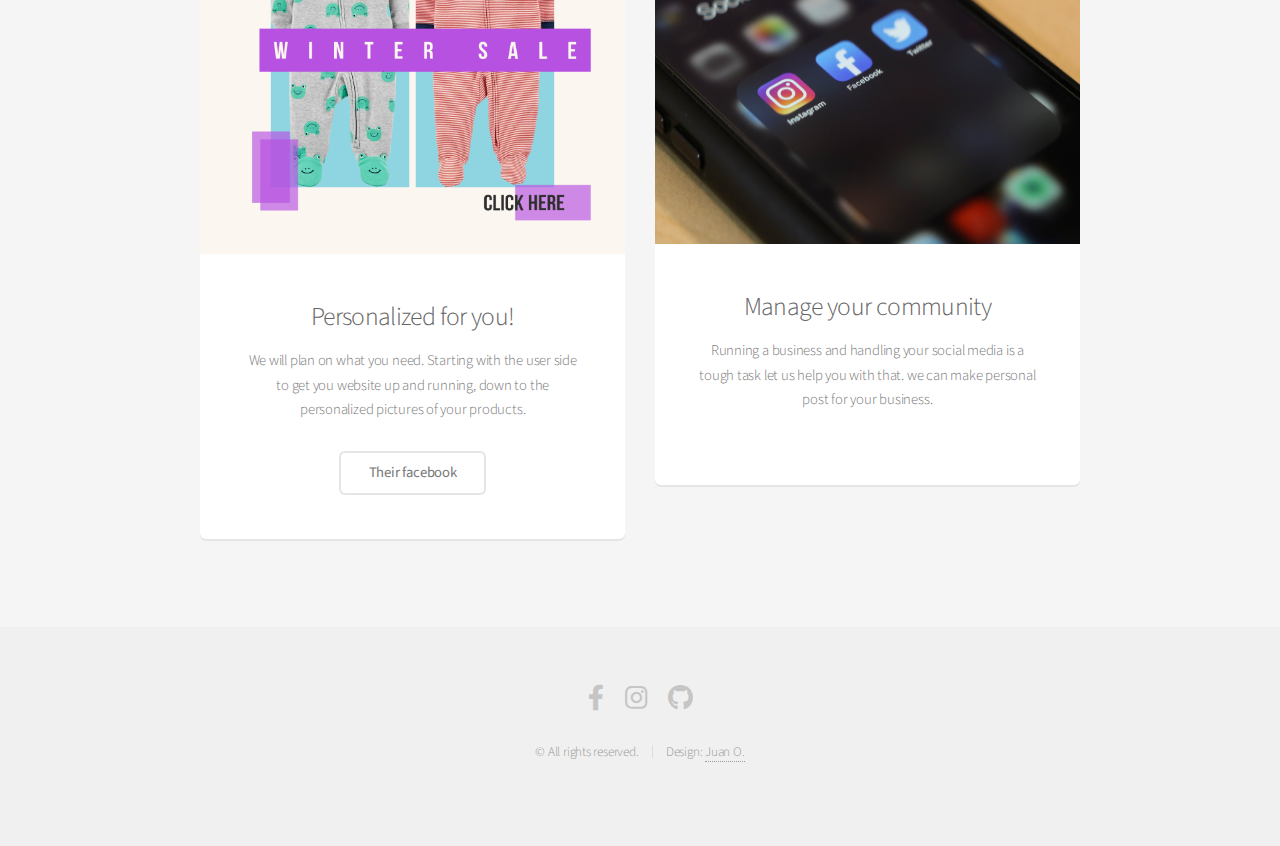
<file: social media.html>
<!DOCTYPE HTML>
<html>
	<head>
		<title>Incan VR - Digital Media</title>
		<meta charset="utf-8" />
		<meta name="viewport" content="width=device-width, initial-scale=1, user-scalable=no" />
		<link rel="stylesheet" href="assets/css/main.css" />
	</head>
	<body class="landing is-preload">
		<div id="page-wrapper">

			<!-- Header -->
				<header id="header" class="alt">
					<h1><a href="https://incanlove.github.io/">Incan VR</a> by Juan O.</h1>
					<nav id="nav">
						<ul>
							<li><a href="index.html">Home</a></li>
							<!-- <li>
								<a href="#" class="icon solid fa-angle-down">Layouts</a>
								<ul>
									<li><a href="generic.html">Generic</a></li>
									<li><a href="contact.html">Contact</a></li>
									<li><a href="elements.html">Elements</a></li>
									<li>
										<a href="#">Submenu</a>
										<ul>
											<li><a href="#">Option One</a></li>
											<li><a href="#">Option Two</a></li>
											<li><a href="#">Option Three</a></li>
											<li><a href="#">Option Four</a></li>
										</ul>
									</li>
								</ul>
							</li> -->
						</ul>
					</nav>
				</header>

			<!-- Banner -->
				<section id="banner">
					<img class="logo" src="images/logo.png" width="125rem" height="150rem">
					<!-- <h2>Incan VR</h2> -->
					<!-- <p>A top digital media company specialized in all things media.</p>
					<ul class="actions special">
						<li><a href="http://eepurl.com/g-PERL" class="button primary">Sign Up</a></li> -->
						<!-- <li><a href="#" class="button">Learn More</a></li> -->
					</ul>
				</section>

			<!-- Main -->
				<section id="main" class="container">

					<section class="box special">
						<header class="major">
							<h2>Social Media Management</h2>
							<p>You focus on your business. We will help you on your social media presence</p>
						</header>
						<span class="image featured"><img src="images/faces.jpg" alt="socialmedia" height="400rem" width="500rem" /></span>
					</section>

					<section class="box special features">
						<div class="features-row">
							<section>
								<span class="icon solid major fa fa-bullhorn accent2"></span>
								<h3>Social media</h3>
								<p>We can help you make ads and post the to your facebook or instagram, as well as, respond to messages, to help direct your clients to your website.</p>
							</section>
							<section>
								<span class="icon solid major fa fa-question accent3"></span>
								<h3>Consultation</h3>
								<p>We can consult with you on what is the best option for your company to be the first in search engines.</p>
							</section>
						</div>
						<!-- <div class="features-row">
							<section>
								<span class="icon solid major fa fa-code accent4"></span>
								<h3>UI and UX</h3>
								<p>Need a new website? We can design an eyecatching website that will get lots of traffic. Personal Web designs to make you look more professional. </p>
							</section>
							<section>
								<span class="icon solid major fa fa-bullhorn accent5"></span>
								<h3>Social Media Management</h3>
								<p>Have a large following on twitter, facebook or instagram? We can help manage your posts and following so you can focus more on your business.</p>
							</section>
						</div> -->
					</section>

					<div class="row">
						<div class="col-6 col-12-narrower">

							<section class="box special">
								<span class="image featured"><img src="images/guigui.png" height="400rem" alt="guigui ad" /></span>
								<h3>Personalized for you!</h3>
								<p>We will plan on what you need. Starting with the user side to get you website up and running, down to the personalized pictures of your products.</p>
								<ul class="actions special">
									<li><a href="https://www.facebook.com/Guigui-329616117450887/" class="button alt">Their facebook</a></li>
								</ul>
							</section>

						</div>
						<div class="col-6 col-12-narrower">

							<section class="box special">
								<span class="image featured"><img src="images/pic03.jpg" height="390rem" alt="" /></span>
								<h3>Manage your community</h3>
								<p>Running a business and handling your social media is a tough task let us help you with that. we can make personal post for your business.</p>
								<ul class="actions special">
									<!-- <li><a href="#" class="button alt">Learn More</a></li> -->
								</ul>
							</section>

						</div>
					</div>

				</section>

			<!-- Footer -->
				<footer id="footer">
					<ul class="icons">
						<!-- <li><a href="#" class="icon brands fa-twitter"><span class="label">Twitter</span></a></li> -->
						<li><a href="https://www.facebook.com/Incan-VR-105167091248036/" class="icon brands fa-facebook-f"><span class="label">Facebook</span></a></li>
						<li><a href="https://www.instagram.com/incanvr/" class="icon brands fa-instagram"><span class="label">Instagram</span></a></li>
						<li><a href="https://github.com/incanlove" class="icon brands fa-github"><span class="label">Github</span></a></li>
						<!-- <li><a href="#" class="icon brands fa-dribbble"><span class="label">Dribbble</span></a></li> -->
						<!-- <li><a href="#" class="icon brands fa-google-plus"><span class="label">Google+</span></a></li> -->
					</ul>
					<ul class="copyright">
						<li>&copy; All rights reserved.</li><li>Design: <a href="http://html5up.net">Juan O.</a></li>
					</ul>
				</footer>

		</div>

		<!-- Scripts -->
			<script src="assets/js/jquery.min.js"></script>
			<script src="assets/js/jquery.dropotron.min.js"></script>
			<script src="assets/js/jquery.scrollex.min.js"></script>
			<script src="assets/js/browser.min.js"></script>
			<script src="assets/js/breakpoints.min.js"></script>
			<script src="assets/js/util.js"></script>
			<script src="assets/js/main.js"></script>

	</body>
</html>
</file>
<file: assets/css/main.css>
@import url("fontawesome-all.min.css");
@import url("https://fonts.googleapis.com/css?family=Source+Sans+Pro:300,400,300italic,400italic");

/*
	Alpha by HTML5 UP
	html5up.net | @ajlkn
	Free for personal and commercial use under the CCA 3.0 license (html5up.net/license)
*/

/* Reset */

/* Based on meyerweb.com/eric/tools/css/reset (v2.0 | 20110126 | License: public domain) */

	html, body, div, span, applet, object,
	iframe, h1, h2, h3, h4, h5, h6, p, blockquote,
	pre, a, abbr, acronym, address, big, cite,
	code, del, dfn, em, img, ins, kbd, q, s, samp,
	small, strike, strong, sub, sup, tt, var, b,
	u, i, center, dl, dt, dd, ol, ul, li, fieldset,
	form, label, legend, table, caption, tbody,
	tfoot, thead, tr, th, td, article, aside,
	canvas, details, embed, figure, figcaption,
	footer, header, hgroup, menu, nav, output, ruby,
	section, summary, time, mark, audio, video {
		margin: 0;
		padding: 0;
		border: 0;
		font-size: 100%;
		font: inherit;
		vertical-align: baseline;
	}

	article, aside, details, figcaption, figure,
	footer, header, hgroup, menu, nav, section {
		display: block;
	}

	body {
		line-height: 1;
	}

	ol, ul {
		list-style: none;
	}

	blockquote, q {
		quotes: none;
	}

		blockquote:before, blockquote:after, q:before, q:after {
			content: '';
			content: none;
		}

	table {
		border-collapse: collapse;
		border-spacing: 0;
	}

	body {
		-webkit-text-size-adjust: none;
	}

	mark {
		background-color: transparent;
		color: inherit;
	}

	input::-moz-focus-inner {
		border: 0;
		padding: 0;
	}

	input, select, textarea {
		-moz-appearance: none;
		-webkit-appearance: none;
		-ms-appearance: none;
		appearance: none;
	}

/* Basic */

	@-ms-viewport {
		width: device-width;
	}

	body {
		-ms-overflow-style: scrollbar;
	}

	@media screen and (max-width: 480px) {

		html, body {
			min-width: 320px;
		}

	}

	html {
		box-sizing: border-box;
	}

	*, *:before, *:after {
		box-sizing: inherit;
	}

	body {
		background: #f5f5f5;
	}

	body, input, select, textarea {
		color: #777;
		font-family: "Source Sans Pro", sans-serif;
		font-size: 16pt;
		font-weight: 300;
		line-height: 1.65em;
		letter-spacing: -0.015em;
	}

	a {
		-moz-transition: color 0.2s ease-in-out, border-bottom-color 0.2s ease-in-out;
		-webkit-transition: color 0.2s ease-in-out, border-bottom-color 0.2s ease-in-out;
		-ms-transition: color 0.2s ease-in-out, border-bottom-color 0.2s ease-in-out;
		transition: color 0.2s ease-in-out, border-bottom-color 0.2s ease-in-out;
		border-bottom: dotted 1px;
		color: #e89980;
		text-decoration: none;
	}

		a:hover {
			border-bottom-color: transparent;
		}

	strong, b {
		color: #646464;
		font-weight: 400;
	}

	em, i {
		font-style: italic;
	}

	p {
		margin: 0 0 2em 0;
	}

	h1, h2, h3, h4, h5, h6 {
		color: #646464;
		font-weight: 300;
		line-height: 1em;
		margin: 0 0 0.5em 0;
	}

		h1 a, h2 a, h3 a, h4 a, h5 a, h6 a {
			color: inherit;
			text-decoration: none;
		}

	h2 {
		font-size: 2.25em;
		line-height: 1.5em;
		letter-spacing: -0.035em;
	}

	h3 {
		font-size: 1.75em;
		line-height: 1.5em;
		letter-spacing: -0.025em;
	}

	h4 {
		font-size: 1.1em;
		line-height: 1.5em;
		letter-spacing: 0;
	}

	h5 {
		font-size: 0.9em;
		line-height: 1.5em;
		letter-spacing: 0;
	}

	h6 {
		font-size: 0.7em;
		line-height: 1.5em;
		letter-spacing: 0;
	}

	sub {
		font-size: 0.8em;
		position: relative;
		top: 0.5em;
	}

	sup {
		font-size: 0.8em;
		position: relative;
		top: -0.5em;
	}

	hr {
		border: 0;
		border-bottom: solid 2px #e5e5e5;
		margin: 2em 0;
	}

		hr.major {
			margin: 3em 0;
		}

	blockquote {
		border-left: solid 4px #e5e5e5;
		font-style: italic;
		margin: 0 0 2em 0;
		padding: 0.5em 0 0.5em 2em;
	}

	pre {
		-webkit-overflow-scrolling: touch;
		background: #f8f8f8;
		border-radius: 6px;
		border: solid 1px #e5e5e5;
		font-family: monospace;
		font-size: 0.9em;
		line-height: 1.75em;
		margin: 0 0 2em 0;
		overflow-x: auto;
		padding: 1em 1.5em;
	}

	code {
		background: #f8f8f8;
		border-radius: 6px;
		border: solid 1px #e5e5e5;
		font-family: monospace;
		font-size: 0.9em;
		margin: 0 0.25em;
		padding: 0.25em 0.65em;
	}

	/* logo */

	.logo {
		background-color: rgba(225, 225, 225, 0.3);
		border-radius: 6px;
	}

	.align-left {
		text-align: left;
	}

	.align-center {
		text-align: center;
	}

	.align-right {
		text-align: right;
	}

/* Row */

	.row {
		display: flex;
		flex-wrap: wrap;
		box-sizing: border-box;
		align-items: stretch;
	}

		.row > * {
			box-sizing: border-box;
		}

		.row.gtr-uniform > * > :last-child {
			margin-bottom: 0;
		}

		.row.aln-left {
			justify-content: flex-start;
		}

		.row.aln-center {
			justify-content: center;
		}

		.row.aln-right {
			justify-content: flex-end;
		}

		.row.aln-top {
			align-items: flex-start;
		}

		.row.aln-middle {
			align-items: center;
		}

		.row.aln-bottom {
			align-items: flex-end;
		}

		.row > .imp {
			order: -1;
		}

		.row > .col-1 {
			width: 8.33333%;
		}

		.row > .off-1 {
			margin-left: 8.33333%;
		}

		.row > .col-2 {
			width: 16.66667%;
		}

		.row > .off-2 {
			margin-left: 16.66667%;
		}

		.row > .col-3 {
			width: 25%;
		}

		.row > .off-3 {
			margin-left: 25%;
		}

		.row > .col-4 {
			width: 33.33333%;
		}

		.row > .off-4 {
			margin-left: 33.33333%;
		}

		.row > .col-5 {
			width: 41.66667%;
		}

		.row > .off-5 {
			margin-left: 41.66667%;
		}

		.row > .col-6 {
			width: 50%;
		}

		.row > .off-6 {
			margin-left: 50%;
		}

		.row > .col-7 {
			width: 58.33333%;
		}

		.row > .off-7 {
			margin-left: 58.33333%;
		}

		.row > .col-8 {
			width: 66.66667%;
		}

		.row > .off-8 {
			margin-left: 66.66667%;
		}

		.row > .col-9 {
			width: 75%;
		}

		.row > .off-9 {
			margin-left: 75%;
		}

		.row > .col-10 {
			width: 83.33333%;
		}

		.row > .off-10 {
			margin-left: 83.33333%;
		}

		.row > .col-11 {
			width: 91.66667%;
		}

		.row > .off-11 {
			margin-left: 91.66667%;
		}

		.row > .col-12 {
			width: 100%;
		}

		.row > .off-12 {
			margin-left: 100%;
		}

		.row.gtr-0 {
			margin-top: 0;
			margin-left: 0em;
		}

			.row.gtr-0 > * {
				padding: 0 0 0 0em;
			}

			.row.gtr-0.gtr-uniform {
				margin-top: 0em;
			}

				.row.gtr-0.gtr-uniform > * {
					padding-top: 0em;
				}

		.row.gtr-25 {
			margin-top: 0;
			margin-left: -0.5em;
		}

			.row.gtr-25 > * {
				padding: 0 0 0 0.5em;
			}

			.row.gtr-25.gtr-uniform {
				margin-top: -0.5em;
			}

				.row.gtr-25.gtr-uniform > * {
					padding-top: 0.5em;
				}

		.row.gtr-50 {
			margin-top: 0;
			margin-left: -1em;
		}

			.row.gtr-50 > * {
				padding: 0 0 0 1em;
			}

			.row.gtr-50.gtr-uniform {
				margin-top: -1em;
			}

				.row.gtr-50.gtr-uniform > * {
					padding-top: 1em;
				}

		.row {
			margin-top: 0;
			margin-left: -2em;
		}

			.row > * {
				padding: 0 0 0 2em;
			}

			.row.gtr-uniform {
				margin-top: -2em;
			}

				.row.gtr-uniform > * {
					padding-top: 2em;
				}

		.row.gtr-150 {
			margin-top: 0;
			margin-left: -3em;
		}

			.row.gtr-150 > * {
				padding: 0 0 0 3em;
			}

			.row.gtr-150.gtr-uniform {
				margin-top: -3em;
			}

				.row.gtr-150.gtr-uniform > * {
					padding-top: 3em;
				}

		.row.gtr-200 {
			margin-top: 0;
			margin-left: -4em;
		}

			.row.gtr-200 > * {
				padding: 0 0 0 4em;
			}

			.row.gtr-200.gtr-uniform {
				margin-top: -4em;
			}

				.row.gtr-200.gtr-uniform > * {
					padding-top: 4em;
				}

		@media screen and (max-width: 1680px) {

			.row {
				display: flex;
				flex-wrap: wrap;
				box-sizing: border-box;
				align-items: stretch;
			}

				.row > * {
					box-sizing: border-box;
				}

				.row.gtr-uniform > * > :last-child {
					margin-bottom: 0;
				}

				.row.aln-left {
					justify-content: flex-start;
				}

				.row.aln-center {
					justify-content: center;
				}

				.row.aln-right {
					justify-content: flex-end;
				}

				.row.aln-top {
					align-items: flex-start;
				}

				.row.aln-middle {
					align-items: center;
				}

				.row.aln-bottom {
					align-items: flex-end;
				}

				.row > .imp-wide {
					order: -1;
				}

				.row > .col-1-wide {
					width: 8.33333%;
				}

				.row > .off-1-wide {
					margin-left: 8.33333%;
				}

				.row > .col-2-wide {
					width: 16.66667%;
				}

				.row > .off-2-wide {
					margin-left: 16.66667%;
				}

				.row > .col-3-wide {
					width: 25%;
				}

				.row > .off-3-wide {
					margin-left: 25%;
				}

				.row > .col-4-wide {
					width: 33.33333%;
				}

				.row > .off-4-wide {
					margin-left: 33.33333%;
				}

				.row > .col-5-wide {
					width: 41.66667%;
				}

				.row > .off-5-wide {
					margin-left: 41.66667%;
				}

				.row > .col-6-wide {
					width: 50%;
				}

				.row > .off-6-wide {
					margin-left: 50%;
				}

				.row > .col-7-wide {
					width: 58.33333%;
				}

				.row > .off-7-wide {
					margin-left: 58.33333%;
				}

				.row > .col-8-wide {
					width: 66.66667%;
				}

				.row > .off-8-wide {
					margin-left: 66.66667%;
				}

				.row > .col-9-wide {
					width: 75%;
				}

				.row > .off-9-wide {
					margin-left: 75%;
				}

				.row > .col-10-wide {
					width: 83.33333%;
				}

				.row > .off-10-wide {
					margin-left: 83.33333%;
				}

				.row > .col-11-wide {
					width: 91.66667%;
				}

				.row > .off-11-wide {
					margin-left: 91.66667%;
				}

				.row > .col-12-wide {
					width: 100%;
				}

				.row > .off-12-wide {
					margin-left: 100%;
				}

				.row.gtr-0 {
					margin-top: 0;
					margin-left: 0em;
				}

					.row.gtr-0 > * {
						padding: 0 0 0 0em;
					}

					.row.gtr-0.gtr-uniform {
						margin-top: 0em;
					}

						.row.gtr-0.gtr-uniform > * {
							padding-top: 0em;
						}

				.row.gtr-25 {
					margin-top: 0;
					margin-left: -0.5em;
				}

					.row.gtr-25 > * {
						padding: 0 0 0 0.5em;
					}

					.row.gtr-25.gtr-uniform {
						margin-top: -0.5em;
					}

						.row.gtr-25.gtr-uniform > * {
							padding-top: 0.5em;
						}

				.row.gtr-50 {
					margin-top: 0;
					margin-left: -1em;
				}

					.row.gtr-50 > * {
						padding: 0 0 0 1em;
					}

					.row.gtr-50.gtr-uniform {
						margin-top: -1em;
					}

						.row.gtr-50.gtr-uniform > * {
							padding-top: 1em;
						}

				.row {
					margin-top: 0;
					margin-left: -2em;
				}

					.row > * {
						padding: 0 0 0 2em;
					}

					.row.gtr-uniform {
						margin-top: -2em;
					}

						.row.gtr-uniform > * {
							padding-top: 2em;
						}

				.row.gtr-150 {
					margin-top: 0;
					margin-left: -3em;
				}

					.row.gtr-150 > * {
						padding: 0 0 0 3em;
					}

					.row.gtr-150.gtr-uniform {
						margin-top: -3em;
					}

						.row.gtr-150.gtr-uniform > * {
							padding-top: 3em;
						}

				.row.gtr-200 {
					margin-top: 0;
					margin-left: -4em;
				}

					.row.gtr-200 > * {
						padding: 0 0 0 4em;
					}

					.row.gtr-200.gtr-uniform {
						margin-top: -4em;
					}

						.row.gtr-200.gtr-uniform > * {
							padding-top: 4em;
						}

		}

		@media screen and (max-width: 1280px) {

			.row {
				display: flex;
				flex-wrap: wrap;
				box-sizing: border-box;
				align-items: stretch;
			}

				.row > * {
					box-sizing: border-box;
				}

				.row.gtr-uniform > * > :last-child {
					margin-bottom: 0;
				}

				.row.aln-left {
					justify-content: flex-start;
				}

				.row.aln-center {
					justify-content: center;
				}

				.row.aln-right {
					justify-content: flex-end;
				}

				.row.aln-top {
					align-items: flex-start;
				}

				.row.aln-middle {
					align-items: center;
				}

				.row.aln-bottom {
					align-items: flex-end;
				}

				.row > .imp-normal {
					order: -1;
				}

				.row > .col-1-normal {
					width: 8.33333%;
				}

				.row > .off-1-normal {
					margin-left: 8.33333%;
				}

				.row > .col-2-normal {
					width: 16.66667%;
				}

				.row > .off-2-normal {
					margin-left: 16.66667%;
				}

				.row > .col-3-normal {
					width: 25%;
				}

				.row > .off-3-normal {
					margin-left: 25%;
				}

				.row > .col-4-normal {
					width: 33.33333%;
				}

				.row > .off-4-normal {
					margin-left: 33.33333%;
				}

				.row > .col-5-normal {
					width: 41.66667%;
				}

				.row > .off-5-normal {
					margin-left: 41.66667%;
				}

				.row > .col-6-normal {
					width: 50%;
				}

				.row > .off-6-normal {
					margin-left: 50%;
				}

				.row > .col-7-normal {
					width: 58.33333%;
				}

				.row > .off-7-normal {
					margin-left: 58.33333%;
				}

				.row > .col-8-normal {
					width: 66.66667%;
				}

				.row > .off-8-normal {
					margin-left: 66.66667%;
				}

				.row > .col-9-normal {
					width: 75%;
				}

				.row > .off-9-normal {
					margin-left: 75%;
				}

				.row > .col-10-normal {
					width: 83.33333%;
				}

				.row > .off-10-normal {
					margin-left: 83.33333%;
				}

				.row > .col-11-normal {
					width: 91.66667%;
				}

				.row > .off-11-normal {
					margin-left: 91.66667%;
				}

				.row > .col-12-normal {
					width: 100%;
				}

				.row > .off-12-normal {
					margin-left: 100%;
				}

				.row.gtr-0 {
					margin-top: 0;
					margin-left: 0em;
				}

					.row.gtr-0 > * {
						padding: 0 0 0 0em;
					}

					.row.gtr-0.gtr-uniform {
						margin-top: 0em;
					}

						.row.gtr-0.gtr-uniform > * {
							padding-top: 0em;
						}

				.row.gtr-25 {
					margin-top: 0;
					margin-left: -0.5em;
				}

					.row.gtr-25 > * {
						padding: 0 0 0 0.5em;
					}

					.row.gtr-25.gtr-uniform {
						margin-top: -0.5em;
					}

						.row.gtr-25.gtr-uniform > * {
							padding-top: 0.5em;
						}

				.row.gtr-50 {
					margin-top: 0;
					margin-left: -1em;
				}

					.row.gtr-50 > * {
						padding: 0 0 0 1em;
					}

					.row.gtr-50.gtr-uniform {
						margin-top: -1em;
					}

						.row.gtr-50.gtr-uniform > * {
							padding-top: 1em;
						}

				.row {
					margin-top: 0;
					margin-left: -2em;
				}

					.row > * {
						padding: 0 0 0 2em;
					}

					.row.gtr-uniform {
						margin-top: -2em;
					}

						.row.gtr-uniform > * {
							padding-top: 2em;
						}

				.row.gtr-150 {
					margin-top: 0;
					margin-left: -3em;
				}

					.row.gtr-150 > * {
						padding: 0 0 0 3em;
					}

					.row.gtr-150.gtr-uniform {
						margin-top: -3em;
					}

						.row.gtr-150.gtr-uniform > * {
							padding-top: 3em;
						}

				.row.gtr-200 {
					margin-top: 0;
					margin-left: -4em;
				}

					.row.gtr-200 > * {
						padding: 0 0 0 4em;
					}

					.row.gtr-200.gtr-uniform {
						margin-top: -4em;
					}

						.row.gtr-200.gtr-uniform > * {
							padding-top: 4em;
						}

		}

		@media screen and (max-width: 980px) {

			.row {
				display: flex;
				flex-wrap: wrap;
				box-sizing: border-box;
				align-items: stretch;
			}

				.row > * {
					box-sizing: border-box;
				}

				.row.gtr-uniform > * > :last-child {
					margin-bottom: 0;
				}

				.row.aln-left {
					justify-content: flex-start;
				}

				.row.aln-center {
					justify-content: center;
				}

				.row.aln-right {
					justify-content: flex-end;
				}

				.row.aln-top {
					align-items: flex-start;
				}

				.row.aln-middle {
					align-items: center;
				}

				.row.aln-bottom {
					align-items: flex-end;
				}

				.row > .imp-narrow {
					order: -1;
				}

				.row > .col-1-narrow {
					width: 8.33333%;
				}

				.row > .off-1-narrow {
					margin-left: 8.33333%;
				}

				.row > .col-2-narrow {
					width: 16.66667%;
				}

				.row > .off-2-narrow {
					margin-left: 16.66667%;
				}

				.row > .col-3-narrow {
					width: 25%;
				}

				.row > .off-3-narrow {
					margin-left: 25%;
				}

				.row > .col-4-narrow {
					width: 33.33333%;
				}

				.row > .off-4-narrow {
					margin-left: 33.33333%;
				}

				.row > .col-5-narrow {
					width: 41.66667%;
				}

				.row > .off-5-narrow {
					margin-left: 41.66667%;
				}

				.row > .col-6-narrow {
					width: 50%;
				}

				.row > .off-6-narrow {
					margin-left: 50%;
				}

				.row > .col-7-narrow {
					width: 58.33333%;
				}

				.row > .off-7-narrow {
					margin-left: 58.33333%;
				}

				.row > .col-8-narrow {
					width: 66.66667%;
				}

				.row > .off-8-narrow {
					margin-left: 66.66667%;
				}

				.row > .col-9-narrow {
					width: 75%;
				}

				.row > .off-9-narrow {
					margin-left: 75%;
				}

				.row > .col-10-narrow {
					width: 83.33333%;
				}

				.row > .off-10-narrow {
					margin-left: 83.33333%;
				}

				.row > .col-11-narrow {
					width: 91.66667%;
				}

				.row > .off-11-narrow {
					margin-left: 91.66667%;
				}

				.row > .col-12-narrow {
					width: 100%;
				}

				.row > .off-12-narrow {
					margin-left: 100%;
				}

				.row.gtr-0 {
					margin-top: 0;
					margin-left: 0em;
				}

					.row.gtr-0 > * {
						padding: 0 0 0 0em;
					}

					.row.gtr-0.gtr-uniform {
						margin-top: 0em;
					}

						.row.gtr-0.gtr-uniform > * {
							padding-top: 0em;
						}

				.row.gtr-25 {
					margin-top: 0;
					margin-left: -0.5em;
				}

					.row.gtr-25 > * {
						padding: 0 0 0 0.5em;
					}

					.row.gtr-25.gtr-uniform {
						margin-top: -0.5em;
					}

						.row.gtr-25.gtr-uniform > * {
							padding-top: 0.5em;
						}

				.row.gtr-50 {
					margin-top: 0;
					margin-left: -1em;
				}

					.row.gtr-50 > * {
						padding: 0 0 0 1em;
					}

					.row.gtr-50.gtr-uniform {
						margin-top: -1em;
					}

						.row.gtr-50.gtr-uniform > * {
							padding-top: 1em;
						}

				.row {
					margin-top: 0;
					margin-left: -2em;
				}

					.row > * {
						padding: 0 0 0 2em;
					}

					.row.gtr-uniform {
						margin-top: -2em;
					}

						.row.gtr-uniform > * {
							padding-top: 2em;
						}

				.row.gtr-150 {
					margin-top: 0;
					margin-left: -3em;
				}

					.row.gtr-150 > * {
						padding: 0 0 0 3em;
					}

					.row.gtr-150.gtr-uniform {
						margin-top: -3em;
					}

						.row.gtr-150.gtr-uniform > * {
							padding-top: 3em;
						}

				.row.gtr-200 {
					margin-top: 0;
					margin-left: -4em;
				}

					.row.gtr-200 > * {
						padding: 0 0 0 4em;
					}

					.row.gtr-200.gtr-uniform {
						margin-top: -4em;
					}

						.row.gtr-200.gtr-uniform > * {
							padding-top: 4em;
						}

		}

		@media screen and (max-width: 840px) {

			.row {
				display: flex;
				flex-wrap: wrap;
				box-sizing: border-box;
				align-items: stretch;
			}

				.row > * {
					box-sizing: border-box;
				}

				.row.gtr-uniform > * > :last-child {
					margin-bottom: 0;
				}

				.row.aln-left {
					justify-content: flex-start;
				}

				.row.aln-center {
					justify-content: center;
				}

				.row.aln-right {
					justify-content: flex-end;
				}

				.row.aln-top {
					align-items: flex-start;
				}

				.row.aln-middle {
					align-items: center;
				}

				.row.aln-bottom {
					align-items: flex-end;
				}

				.row > .imp-narrower {
					order: -1;
				}

				.row > .col-1-narrower {
					width: 8.33333%;
				}

				.row > .off-1-narrower {
					margin-left: 8.33333%;
				}

				.row > .col-2-narrower {
					width: 16.66667%;
				}

				.row > .off-2-narrower {
					margin-left: 16.66667%;
				}

				.row > .col-3-narrower {
					width: 25%;
				}

				.row > .off-3-narrower {
					margin-left: 25%;
				}

				.row > .col-4-narrower {
					width: 33.33333%;
				}

				.row > .off-4-narrower {
					margin-left: 33.33333%;
				}

				.row > .col-5-narrower {
					width: 41.66667%;
				}

				.row > .off-5-narrower {
					margin-left: 41.66667%;
				}

				.row > .col-6-narrower {
					width: 50%;
				}

				.row > .off-6-narrower {
					margin-left: 50%;
				}

				.row > .col-7-narrower {
					width: 58.33333%;
				}

				.row > .off-7-narrower {
					margin-left: 58.33333%;
				}

				.row > .col-8-narrower {
					width: 66.66667%;
				}

				.row > .off-8-narrower {
					margin-left: 66.66667%;
				}

				.row > .col-9-narrower {
					width: 75%;
				}

				.row > .off-9-narrower {
					margin-left: 75%;
				}

				.row > .col-10-narrower {
					width: 83.33333%;
				}

				.row > .off-10-narrower {
					margin-left: 83.33333%;
				}

				.row > .col-11-narrower {
					width: 91.66667%;
				}

				.row > .off-11-narrower {
					margin-left: 91.66667%;
				}

				.row > .col-12-narrower {
					width: 100%;
				}

				.row > .off-12-narrower {
					margin-left: 100%;
				}

				.row.gtr-0 {
					margin-top: 0;
					margin-left: 0em;
				}

					.row.gtr-0 > * {
						padding: 0 0 0 0em;
					}

					.row.gtr-0.gtr-uniform {
						margin-top: 0em;
					}

						.row.gtr-0.gtr-uniform > * {
							padding-top: 0em;
						}

				.row.gtr-25 {
					margin-top: 0;
					margin-left: -0.5em;
				}

					.row.gtr-25 > * {
						padding: 0 0 0 0.5em;
					}

					.row.gtr-25.gtr-uniform {
						margin-top: -0.5em;
					}

						.row.gtr-25.gtr-uniform > * {
							padding-top: 0.5em;
						}

				.row.gtr-50 {
					margin-top: 0;
					margin-left: -1em;
				}

					.row.gtr-50 > * {
						padding: 0 0 0 1em;
					}

					.row.gtr-50.gtr-uniform {
						margin-top: -1em;
					}

						.row.gtr-50.gtr-uniform > * {
							padding-top: 1em;
						}

				.row {
					margin-top: 0;
					margin-left: -2em;
				}

					.row > * {
						padding: 0 0 0 2em;
					}

					.row.gtr-uniform {
						margin-top: -2em;
					}

						.row.gtr-uniform > * {
							padding-top: 2em;
						}

				.row.gtr-150 {
					margin-top: 0;
					margin-left: -3em;
				}

					.row.gtr-150 > * {
						padding: 0 0 0 3em;
					}

					.row.gtr-150.gtr-uniform {
						margin-top: -3em;
					}

						.row.gtr-150.gtr-uniform > * {
							padding-top: 3em;
						}

				.row.gtr-200 {
					margin-top: 0;
					margin-left: -4em;
				}

					.row.gtr-200 > * {
						padding: 0 0 0 4em;
					}

					.row.gtr-200.gtr-uniform {
						margin-top: -4em;
					}

						.row.gtr-200.gtr-uniform > * {
							padding-top: 4em;
						}

		}

		@media screen and (max-width: 736px) {

			.row {
				display: flex;
				flex-wrap: wrap;
				box-sizing: border-box;
				align-items: stretch;
			}

				.row > * {
					box-sizing: border-box;
				}

				.row.gtr-uniform > * > :last-child {
					margin-bottom: 0;
				}

				.row.aln-left {
					justify-content: flex-start;
				}

				.row.aln-center {
					justify-content: center;
				}

				.row.aln-right {
					justify-content: flex-end;
				}

				.row.aln-top {
					align-items: flex-start;
				}

				.row.aln-middle {
					align-items: center;
				}

				.row.aln-bottom {
					align-items: flex-end;
				}

				.row > .imp-mobile {
					order: -1;
				}

				.row > .col-1-mobile {
					width: 8.33333%;
				}

				.row > .off-1-mobile {
					margin-left: 8.33333%;
				}

				.row > .col-2-mobile {
					width: 16.66667%;
				}

				.row > .off-2-mobile {
					margin-left: 16.66667%;
				}

				.row > .col-3-mobile {
					width: 25%;
				}

				.row > .off-3-mobile {
					margin-left: 25%;
				}

				.row > .col-4-mobile {
					width: 33.33333%;
				}

				.row > .off-4-mobile {
					margin-left: 33.33333%;
				}

				.row > .col-5-mobile {
					width: 41.66667%;
				}

				.row > .off-5-mobile {
					margin-left: 41.66667%;
				}

				.row > .col-6-mobile {
					width: 50%;
				}

				.row > .off-6-mobile {
					margin-left: 50%;
				}

				.row > .col-7-mobile {
					width: 58.33333%;
				}

				.row > .off-7-mobile {
					margin-left: 58.33333%;
				}

				.row > .col-8-mobile {
					width: 66.66667%;
				}

				.row > .off-8-mobile {
					margin-left: 66.66667%;
				}

				.row > .col-9-mobile {
					width: 75%;
				}

				.row > .off-9-mobile {
					margin-left: 75%;
				}

				.row > .col-10-mobile {
					width: 83.33333%;
				}

				.row > .off-10-mobile {
					margin-left: 83.33333%;
				}

				.row > .col-11-mobile {
					width: 91.66667%;
				}

				.row > .off-11-mobile {
					margin-left: 91.66667%;
				}

				.row > .col-12-mobile {
					width: 100%;
				}

				.row > .off-12-mobile {
					margin-left: 100%;
				}

				.row.gtr-0 {
					margin-top: 0;
					margin-left: 0em;
				}

					.row.gtr-0 > * {
						padding: 0 0 0 0em;
					}

					.row.gtr-0.gtr-uniform {
						margin-top: 0em;
					}

						.row.gtr-0.gtr-uniform > * {
							padding-top: 0em;
						}

				.row.gtr-25 {
					margin-top: 0;
					margin-left: -0.5em;
				}

					.row.gtr-25 > * {
						padding: 0 0 0 0.5em;
					}

					.row.gtr-25.gtr-uniform {
						margin-top: -0.5em;
					}

						.row.gtr-25.gtr-uniform > * {
							padding-top: 0.5em;
						}

				.row.gtr-50 {
					margin-top: 0;
					margin-left: -1em;
				}

					.row.gtr-50 > * {
						padding: 0 0 0 1em;
					}

					.row.gtr-50.gtr-uniform {
						margin-top: -1em;
					}

						.row.gtr-50.gtr-uniform > * {
							padding-top: 1em;
						}

				.row {
					margin-top: 0;
					margin-left: -2em;
				}

					.row > * {
						padding: 0 0 0 2em;
					}

					.row.gtr-uniform {
						margin-top: -2em;
					}

						.row.gtr-uniform > * {
							padding-top: 2em;
						}

				.row.gtr-150 {
					margin-top: 0;
					margin-left: -3em;
				}

					.row.gtr-150 > * {
						padding: 0 0 0 3em;
					}

					.row.gtr-150.gtr-uniform {
						margin-top: -3em;
					}

						.row.gtr-150.gtr-uniform > * {
							padding-top: 3em;
						}

				.row.gtr-200 {
					margin-top: 0;
					margin-left: -4em;
				}

					.row.gtr-200 > * {
						padding: 0 0 0 4em;
					}

					.row.gtr-200.gtr-uniform {
						margin-top: -4em;
					}

						.row.gtr-200.gtr-uniform > * {
							padding-top: 4em;
						}

		}

		@media screen and (max-width: 480px) {

			.row {
				display: flex;
				flex-wrap: wrap;
				box-sizing: border-box;
				align-items: stretch;
			}

				.row > * {
					box-sizing: border-box;
				}

				.row.gtr-uniform > * > :last-child {
					margin-bottom: 0;
				}

				.row.aln-left {
					justify-content: flex-start;
				}

				.row.aln-center {
					justify-content: center;
				}

				.row.aln-right {
					justify-content: flex-end;
				}

				.row.aln-top {
					align-items: flex-start;
				}

				.row.aln-middle {
					align-items: center;
				}

				.row.aln-bottom {
					align-items: flex-end;
				}

				.row > .imp-mobilep {
					order: -1;
				}

				.row > .col-1-mobilep {
					width: 8.33333%;
				}

				.row > .off-1-mobilep {
					margin-left: 8.33333%;
				}

				.row > .col-2-mobilep {
					width: 16.66667%;
				}

				.row > .off-2-mobilep {
					margin-left: 16.66667%;
				}

				.row > .col-3-mobilep {
					width: 25%;
				}

				.row > .off-3-mobilep {
					margin-left: 25%;
				}

				.row > .col-4-mobilep {
					width: 33.33333%;
				}

				.row > .off-4-mobilep {
					margin-left: 33.33333%;
				}

				.row > .col-5-mobilep {
					width: 41.66667%;
				}

				.row > .off-5-mobilep {
					margin-left: 41.66667%;
				}

				.row > .col-6-mobilep {
					width: 50%;
				}

				.row > .off-6-mobilep {
					margin-left: 50%;
				}

				.row > .col-7-mobilep {
					width: 58.33333%;
				}

				.row > .off-7-mobilep {
					margin-left: 58.33333%;
				}

				.row > .col-8-mobilep {
					width: 66.66667%;
				}

				.row > .off-8-mobilep {
					margin-left: 66.66667%;
				}

				.row > .col-9-mobilep {
					width: 75%;
				}

				.row > .off-9-mobilep {
					margin-left: 75%;
				}

				.row > .col-10-mobilep {
					width: 83.33333%;
				}

				.row > .off-10-mobilep {
					margin-left: 83.33333%;
				}

				.row > .col-11-mobilep {
					width: 91.66667%;
				}

				.row > .off-11-mobilep {
					margin-left: 91.66667%;
				}

				.row > .col-12-mobilep {
					width: 100%;
				}

				.row > .off-12-mobilep {
					margin-left: 100%;
				}

				.row.gtr-0 {
					margin-top: 0;
					margin-left: 0em;
				}

					.row.gtr-0 > * {
						padding: 0 0 0 0em;
					}

					.row.gtr-0.gtr-uniform {
						margin-top: 0em;
					}

						.row.gtr-0.gtr-uniform > * {
							padding-top: 0em;
						}

				.row.gtr-25 {
					margin-top: 0;
					margin-left: -0.5em;
				}

					.row.gtr-25 > * {
						padding: 0 0 0 0.5em;
					}

					.row.gtr-25.gtr-uniform {
						margin-top: -0.5em;
					}

						.row.gtr-25.gtr-uniform > * {
							padding-top: 0.5em;
						}

				.row.gtr-50 {
					margin-top: 0;
					margin-left: -1em;
				}

					.row.gtr-50 > * {
						padding: 0 0 0 1em;
					}

					.row.gtr-50.gtr-uniform {
						margin-top: -1em;
					}

						.row.gtr-50.gtr-uniform > * {
							padding-top: 1em;
						}

				.row {
					margin-top: 0;
					margin-left: -2em;
				}

					.row > * {
						padding: 0 0 0 2em;
					}

					.row.gtr-uniform {
						margin-top: -2em;
					}

						.row.gtr-uniform > * {
							padding-top: 2em;
						}

				.row.gtr-150 {
					margin-top: 0;
					margin-left: -3em;
				}

					.row.gtr-150 > * {
						padding: 0 0 0 3em;
					}

					.row.gtr-150.gtr-uniform {
						margin-top: -3em;
					}

						.row.gtr-150.gtr-uniform > * {
							padding-top: 3em;
						}

				.row.gtr-200 {
					margin-top: 0;
					margin-left: -4em;
				}

					.row.gtr-200 > * {
						padding: 0 0 0 4em;
					}

					.row.gtr-200.gtr-uniform {
						margin-top: -4em;
					}

						.row.gtr-200.gtr-uniform > * {
							padding-top: 4em;
						}

		}

/* Container */

	.container {
		margin: 0 auto;
		max-width: calc(100% - 5em);
		width: 60em;
	}

		.container.xsmall {
			width: 15em;
		}

		.container.small {
			width: 30em;
		}

		.container.medium {
			width: 45em;
		}

		.container.large {
			width: 75em;
		}

		.container.xlarge {
			width: 90em;
		}

		.container.max {
			width: 100%;
		}

		@media screen and (max-width: 840px) {

			.container {
				width: 100% !important;
			}

		}

		@media screen and (max-width: 736px) {

			.container {
				max-width: 100%;
			}

		}

/* Section/Article */

	section.special, article.special {
		text-align: center;
	}

	header p {
		color: #999;
		position: relative;
		margin: 0 0 1.5em 0;
		font-style: italic;
	}

	header h2 + p {
		font-size: 1.25em;
		margin-top: -1em;
		line-height: 1.5em;
	}

	header h3 + p {
		font-size: 1.1em;
		margin-top: -0.85em;
		line-height: 1.5em;
	}

	header h4 + p,
	header h5 + p,
	header h6 + p {
		font-size: 0.8em;
		margin-top: -0.5em;
		line-height: 1.5em;
	}

	header.major {
		padding: 1em 0;
		text-align: center;
	}

		header.major h2 {
			margin: 0;
		}

		header.major p {
			display: inline-block;
			border-top: solid 2px #e5e5e5;
			color: #777;
			margin: 1.5em 0 0 0;
			padding: 1.5em 0 0 0;
			font-style: normal;
		}

/* Form */

	form {
		margin: 0 0 2em 0;
	}

	label {
		color: #646464;
		display: block;
		font-size: 0.9em;
		font-weight: 300;
		margin: 0 0 1em 0;
	}

	input[type="text"],
	input[type="password"],
	input[type="email"],
	select,
	textarea {
		-moz-appearance: none;
		-webkit-appearance: none;
		-ms-appearance: none;
		appearance: none;
		background-color: #f8f8f8;
		border-radius: 6px;
		border: solid 1px #e5e5e5;
		color: inherit;
		display: block;
		outline: 0;
		padding: 0 1em;
		text-decoration: none;
		width: 100%;
	}

		input[type="text"]:invalid,
		input[type="password"]:invalid,
		input[type="email"]:invalid,
		select:invalid,
		textarea:invalid {
			box-shadow: none;
		}

		input[type="text"]:focus,
		input[type="password"]:focus,
		input[type="email"]:focus,
		select:focus,
		textarea:focus {
			border-color: #e89980;
			box-shadow: 0 0 0 2px #e89980;
		}

	select {
		background-image: url("data:image/svg+xml;charset=utf8,%3Csvg xmlns='http://www.w3.org/2000/svg' width='40' height='40' preserveAspectRatio='none' viewBox='0 0 40 40'%3E%3Cpath d='M9.4,12.3l10.4,10.4l10.4-10.4c0.2-0.2,0.5-0.4,0.9-0.4c0.3,0,0.6,0.1,0.9,0.4l3.3,3.3c0.2,0.2,0.4,0.5,0.4,0.9 c0,0.4-0.1,0.6-0.4,0.9L20.7,31.9c-0.2,0.2-0.5,0.4-0.9,0.4c-0.3,0-0.6-0.1-0.9-0.4L4.3,17.3c-0.2-0.2-0.4-0.5-0.4-0.9 c0-0.4,0.1-0.6,0.4-0.9l3.3-3.3c0.2-0.2,0.5-0.4,0.9-0.4S9.1,12.1,9.4,12.3z' fill='%23e5e5e5' /%3E%3C/svg%3E");
		background-size: 1.25em;
		background-repeat: no-repeat;
		background-position: calc(100% - 1em) center;
		height: 3em;
		padding-right: 3em;
		text-overflow: ellipsis;
	}

		select option {
			color: #777;
			background-color: #f5f5f5;
		}

		select:focus::-ms-value {
			background-color: transparent;
		}

		select::-ms-expand {
			display: none;
		}

	input[type="text"],
	input[type="password"],
	input[type="email"],
	select {
		height: 3em;
	}

	textarea {
		padding: 0.75em 1em;
	}

	input[type="checkbox"],
	input[type="radio"] {
		-moz-appearance: none;
		-webkit-appearance: none;
		-ms-appearance: none;
		appearance: none;
		display: block;
		float: left;
		margin-right: -2em;
		opacity: 0;
		width: 1em;
		z-index: -1;
	}

		input[type="checkbox"] + label,
		input[type="radio"] + label {
			text-decoration: none;
			color: #777;
			cursor: pointer;
			display: inline-block;
			font-size: 1em;
			font-weight: 300;
			padding-left: 2.55em;
			padding-right: 0.75em;
			position: relative;
		}

			input[type="checkbox"] + label:before,
			input[type="radio"] + label:before {
				-moz-osx-font-smoothing: grayscale;
				-webkit-font-smoothing: antialiased;
				display: inline-block;
				font-style: normal;
				font-variant: normal;
				text-rendering: auto;
				line-height: 1;
				text-transform: none !important;
				font-family: 'Font Awesome 5 Free';
				font-weight: 900;
			}

			input[type="checkbox"] + label:before,
			input[type="radio"] + label:before {
				background: #f8f8f8;
				border-radius: 6px;
				border: solid 1px #e5e5e5;
				content: '';
				display: inline-block;
				font-size: 0.8em;
				height: 2.25em;
				left: 0;
				line-height: 2.25em;
				position: absolute;
				text-align: center;
				top: 0;
				width: 2.25em;
			}

		input[type="checkbox"]:checked + label:before,
		input[type="radio"]:checked + label:before {
			background: #666;
			border-color: #666;
			color: #ffffff;
			content: '\f00c';
		}

		input[type="checkbox"]:focus + label:before,
		input[type="radio"]:focus + label:before {
			border-color: #e89980;
			box-shadow: 0 0 0 1px #e89980;
		}

	input[type="checkbox"] + label:before {
		border-radius: 6px;
	}

	input[type="radio"] + label:before {
		border-radius: 100%;
	}

	::-webkit-input-placeholder {
		color: #999 !important;
		opacity: 1.0;
	}

	:-moz-placeholder {
		color: #999 !important;
		opacity: 1.0;
	}

	::-moz-placeholder {
		color: #999 !important;
		opacity: 1.0;
	}

	:-ms-input-placeholder {
		color: #999 !important;
		opacity: 1.0;
	}

/* Box */

	.box {
		background: #fff;
		border-radius: 6px;
		box-shadow: 0 2px 0 0 #e5e5e5;
		margin: 0 0 2em 0;
		padding: 3em;
	}

		.box > :last-child {
			margin-bottom: 0;
		}

		.box.alt {
			background: none !important;
			border-radius: 0 !important;
			box-shadow: none !important;
			margin: 0 0 2em 0;
			padding: 0 !important;
		}

		.box.features .features-row {
			border-top: solid 2px #e5e5e5;
			position: relative;
		}

			.box.features .features-row:after {
				clear: both;
				content: '';
				display: block;
			}

			.box.features .features-row section {
				float: left;
				padding: 3em;
				width: 50%;
			}

				.box.features .features-row section :last-child {
					margin-bottom: 0;
				}

				.box.features .features-row section:nth-child(2n) {
					padding-right: 0;
				}

					.box.features .features-row section:nth-child(2n):before {
						background: #e5e5e5;
						content: '';
						display: block;
						height: 100%;
						margin-left: -3em;
						position: absolute;
						top: 0;
						width: 2px;
					}

				.box.features .features-row section:nth-child(2n-1) {
					padding-left: 0;
				}

			.box.features .features-row:first-child {
				border-top: 0;
			}

				.box.features .features-row:first-child section {
					padding-top: 0;
				}

			.box.features .features-row:last-child {
				padding-bottom: 0;
			}

				.box.features .features-row:last-child section {
					padding-bottom: 0;
				}

		.box.special {
			text-align: center;
		}

		.box .image.featured {
			border-radius: 0;
			display: block;
			margin: 3em 0 3em -3em;
			position: relative;
			width: calc(100% + 6em);
		}

			.box .image.featured img {
				border-radius: 0;
				display: block;
				width: 100%;
			}

			.box .image.featured:first-child {
				border-radius: 6px 6px 0 0;
				margin-bottom: 3em;
				margin-top: -3em;
			}

				.box .image.featured:first-child img {
					border-radius: 6px 6px 0 0;
				}

			.box .image.featured:last-child {
				border-radius: 0 0 6px 6px;
				margin-bottom: -3em;
				margin-top: 3em;
			}

				.box .image.featured:last-child img {
					border-radius: 0 0 6px 6px;
				}

/* Icon */

	.icon {
		text-decoration: none;
		border-bottom: none;
		position: relative;
	}

		.icon:before {
			-moz-osx-font-smoothing: grayscale;
			-webkit-font-smoothing: antialiased;
			display: inline-block;
			font-style: normal;
			font-variant: normal;
			text-rendering: auto;
			line-height: 1;
			text-transform: none !important;
			font-family: 'Font Awesome 5 Free';
			font-weight: 400;
		}

		.icon > .label {
			display: none;
		}

		.icon:before {
			line-height: inherit;
		}

		.icon.solid:before {
			font-weight: 900;
		}

		.icon.brands:before {
			font-family: 'Font Awesome 5 Brands';
		}

		.icon.major {
			background: #666;
			border-radius: 100%;
			color: #ffffff;
			cursor: default;
			display: inline-block;
			height: 5.5em;
			line-height: 5.5em;
			margin: 0 0 2em 0;
			width: 5.5em;
		}

			.icon.major:before {
				font-size: 2.5em;
			}

			.icon.major.accent1 {
				background: #666;
				color: #ffffff;
			}

			.icon.major.accent2 {
				background: #e89980;
				color: #ffffff;
			}

			.icon.major.accent3 {
				background: #7fcdb8;
				color: #ffffff;
			}

			.icon.major.accent4 {
				background: #90b0ba;
				color: #ffffff;
			}

			.icon.major.accent5 {
				background: #e5cb95;
				color: #ffffff;
			}

/* Image */

	.image {
		border-radius: 6px;
		border: 0;
		display: inline-block;
		position: relative;
	}

		.image img {
			border-radius: 6px;
			display: block;
		}

		.image.left {
			float: left;
			padding: 0 1.5em 1em 0;
			top: 0.25em;
		}

		.image.right {
			float: right;
			padding: 0 0 1em 1.5em;
			top: 0.25em;
		}

		.image.fit {
			display: block;
			margin: 0 0 2em 0;
			width: 100%;
		}

			.image.fit img {
				display: block;
				width: 100%;
			}

/* List */

	ol {
		list-style: decimal;
		margin: 0 0 2em 0;
		padding-left: 1.25em;
	}

		ol li {
			padding-left: 0.25em;
		}

	ul {
		list-style: disc;
		margin: 0 0 2em 0;
		padding-left: 1em;
	}

		ul li {
			padding-left: 0.5em;
		}

		ul.alt {
			list-style: none;
			padding-left: 0;
		}

			ul.alt li {
				border-top: solid 1px #e5e5e5;
				padding: 0.5em 0;
			}

				ul.alt li:first-child {
					border-top: 0;
					padding-top: 0;
				}

		ul.icons {
			cursor: default;
			list-style: none;
			padding-left: 0;
		}

			ul.icons li {
				display: inline-block;
				padding: 0 1.25em 0 0;
			}

				ul.icons li:last-child {
					padding-right: 0;
				}

				ul.icons li .icon {
					color: inherit;
				}

					ul.icons li .icon:before {
						font-size: 1.75em;
					}

	dl {
		margin: 0 0 2em 0;
	}

/* Actions */

	ul.actions {
		display: -moz-flex;
		display: -webkit-flex;
		display: -ms-flex;
		display: flex;
		cursor: default;
		list-style: none;
		margin-left: -1em;
		padding-left: 0;
	}

		ul.actions li {
			padding: 0 0 0 1em;
			vertical-align: middle;
		}

		ul.actions.special {
			-moz-justify-content: center;
			-webkit-justify-content: center;
			-ms-justify-content: center;
			justify-content: center;
			width: 100%;
			margin-left: 0;
		}

			ul.actions.special li:first-child {
				padding-left: 0;
			}

		ul.actions.stacked {
			-moz-flex-direction: column;
			-webkit-flex-direction: column;
			-ms-flex-direction: column;
			flex-direction: column;
			margin-left: 0;
		}

			ul.actions.stacked li {
				padding: 1.3em 0 0 0;
			}

				ul.actions.stacked li:first-child {
					padding-top: 0;
				}

		ul.actions.fit {
			width: calc(100% + 1em);
		}

			ul.actions.fit li {
				-moz-flex-grow: 1;
				-webkit-flex-grow: 1;
				-ms-flex-grow: 1;
				flex-grow: 1;
				-moz-flex-shrink: 1;
				-webkit-flex-shrink: 1;
				-ms-flex-shrink: 1;
				flex-shrink: 1;
				width: 100%;
			}

				ul.actions.fit li > * {
					width: 100%;
				}

			ul.actions.fit.stacked {
				width: 100%;
			}

		@media screen and (max-width: 480px) {

			ul.actions:not(.fixed) {
				-moz-flex-direction: column;
				-webkit-flex-direction: column;
				-ms-flex-direction: column;
				flex-direction: column;
				margin-left: 0;
				width: 100% !important;
			}

				ul.actions:not(.fixed) li {
					-moz-flex-grow: 1;
					-webkit-flex-grow: 1;
					-ms-flex-grow: 1;
					flex-grow: 1;
					-moz-flex-shrink: 1;
					-webkit-flex-shrink: 1;
					-ms-flex-shrink: 1;
					flex-shrink: 1;
					padding: 1em 0 0 0;
					text-align: center;
					width: 100%;
				}

					ul.actions:not(.fixed) li > * {
						width: 100%;
					}

					ul.actions:not(.fixed) li:first-child {
						padding-top: 0;
					}

					ul.actions:not(.fixed) li input[type="submit"],
					ul.actions:not(.fixed) li input[type="reset"],
					ul.actions:not(.fixed) li input[type="button"],
					ul.actions:not(.fixed) li button,
					ul.actions:not(.fixed) li .button {
						width: 100%;
					}

						ul.actions:not(.fixed) li input[type="submit"].icon:before,
						ul.actions:not(.fixed) li input[type="reset"].icon:before,
						ul.actions:not(.fixed) li input[type="button"].icon:before,
						ul.actions:not(.fixed) li button.icon:before,
						ul.actions:not(.fixed) li .button.icon:before {
							margin-left: -0.5em;
						}

		}

/* Table */

	.table-wrapper {
		-webkit-overflow-scrolling: touch;
		overflow-x: auto;
	}

	table {
		margin: 0 0 2em 0;
		width: 100%;
	}

		table tbody tr {
			border: solid 1px #e5e5e5;
			border-left: 0;
			border-right: 0;
		}

			table tbody tr:nth-child(2n + 1) {
				background-color: #f8f8f8;
			}

		table td {
			padding: 0.75em 0.75em;
		}

		table th {
			color: #646464;
			font-size: 0.9em;
			font-weight: 300;
			padding: 0 0.75em 0.75em 0.75em;
			text-align: left;
		}

		table thead {
			border-bottom: solid 2px #e5e5e5;
		}

		table tfoot {
			border-top: solid 2px #e5e5e5;
		}

		table.alt {
			border-collapse: separate;
		}

			table.alt tbody tr td {
				border: solid 1px #e5e5e5;
				border-left-width: 0;
				border-top-width: 0;
			}

				table.alt tbody tr td:first-child {
					border-left-width: 1px;
				}

			table.alt tbody tr:first-child td {
				border-top-width: 1px;
			}

			table.alt thead {
				border-bottom: 0;
			}

			table.alt tfoot {
				border-top: 0;
			}

/* Button */

	input[type="submit"],
	input[type="reset"],
	input[type="button"],
	.button {
		-moz-appearance: none;
		-webkit-appearance: none;
		-ms-appearance: none;
		appearance: none;
		-moz-transition: background-color 0.2s ease-in-out, color 0.2s ease-in-out;
		-webkit-transition: background-color 0.2s ease-in-out, color 0.2s ease-in-out;
		-ms-transition: background-color 0.2s ease-in-out, color 0.2s ease-in-out;
		transition: background-color 0.2s ease-in-out, color 0.2s ease-in-out;
		background-color: #666;
		border-radius: 6px;
		border: 0;
		color: #ffffff;
		cursor: pointer;
		display: inline-block;
		font-weight: 400;
		height: 3em;
		line-height: 3em;
		padding: 0 2em;
		text-align: center;
		text-decoration: none;
		white-space: nowrap;
	}

		input[type="submit"]:hover,
		input[type="reset"]:hover,
		input[type="button"]:hover,
		.button:hover {
			background-color: #737373;
		}

		input[type="submit"]:active,
		input[type="reset"]:active,
		input[type="button"]:active,
		.button:active {
			background-color: #595959;
		}

		input[type="submit"].icon,
		input[type="reset"].icon,
		input[type="button"].icon,
		.button.icon {
			padding-left: 1.35em;
		}

			input[type="submit"].icon:before,
			input[type="reset"].icon:before,
			input[type="button"].icon:before,
			.button.icon:before {
				margin-right: 0.5em;
			}

		input[type="submit"].fit,
		input[type="reset"].fit,
		input[type="button"].fit,
		.button.fit {
			width: 100%;
		}

		input[type="submit"].small,
		input[type="reset"].small,
		input[type="button"].small,
		.button.small {
			font-size: 0.8em;
			height: 2.7em;
			line-height: 2.7em;
		}

		input[type="submit"].large,
		input[type="reset"].large,
		input[type="button"].large,
		.button.large {
			font-size: 1.25em;
			height: 2.7em;
			line-height: 2.7em;
		}

		input[type="submit"].alt,
		input[type="reset"].alt,
		input[type="button"].alt,
		.button.alt {
			background-color: transparent;
			box-shadow: inset 0 0 0 2px #e5e5e5;
			color: #777;
		}

			input[type="submit"].alt:hover,
			input[type="reset"].alt:hover,
			input[type="button"].alt:hover,
			.button.alt:hover {
				background-color: #f8f8f8;
			}

			input[type="submit"].alt:active,
			input[type="reset"].alt:active,
			input[type="button"].alt:active,
			.button.alt:active {
				background-color: #f0f0f0;
			}

			input[type="submit"].alt.icon:before,
			input[type="reset"].alt.icon:before,
			input[type="button"].alt.icon:before,
			.button.alt.icon:before {
				color: #999;
			}

		input[type="submit"].primary,
		input[type="reset"].primary,
		input[type="button"].primary,
		.button.primary {
			background-color: #e89980;
			color: #ffffff !important;
		}

			input[type="submit"].primary:hover,
			input[type="reset"].primary:hover,
			input[type="button"].primary:hover,
			.button.primary:hover {
				background-color: #ecaa96;
			}

			input[type="submit"].primary:active,
			input[type="reset"].primary:active,
			input[type="button"].primary:active,
			.button.primary:active {
				background-color: #e4886a;
			}

		input[type="submit"].disabled, input[type="submit"]:disabled,
		input[type="reset"].disabled,
		input[type="reset"]:disabled,
		input[type="button"].disabled,
		input[type="button"]:disabled,
		.button.disabled,
		.button:disabled {
			background-color: #777 !important;
			box-shadow: inset 0 -0.15em 0 0 rgba(0, 0, 0, 0.15);
			color: #f5f5f5 !important;
			cursor: default;
			opacity: 0.25;
		}

/* Header */

	#page-wrapper {
		padding-top: 3em;
	}

	body.landing #page-wrapper {
		padding-top: 0;
	}

	@-moz-keyframes reveal-header {
		0% {
			top: -5em;
		}

		100% {
			top: 0;
		}
	}

	@-webkit-keyframes reveal-header {
		0% {
			top: -5em;
		}

		100% {
			top: 0;
		}
	}

	@-ms-keyframes reveal-header {
		0% {
			top: -5em;
		}

		100% {
			top: 0;
		}
	}

	@keyframes reveal-header {
		0% {
			top: -5em;
		}

		100% {
			top: 0;
		}
	}

	#header {
		background: #444
		color: #bbb;
		cursor: default;
		height: 3.25em;
		left: 0;
		line-height: 3.25em;
		position: fixed;
		top: 0;
		width: 100%;
		z-index: 10000;
	}

		#header h1 {
			color: inherit;
			height: inherit;
			left: 1.25em;
			line-height: inherit;
			margin: 0;
			padding: 0;
			position: absolute;
			top: 0;
		}

			#header h1 a {
				color: #fff;
				font-weight: 400;
				border: 0;
			}

		#header nav {
			height: inherit;
			line-height: inherit;
			position: absolute;
			right: 0.75em;
			top: 0;
			vertical-align: middle;
		}

			#header nav > ul {
				list-style: none;
				margin: 0;
				padding-left: 0;
			}

				#header nav > ul > li {
					display: inline-block;
					padding-left: 0;
				}

					#header nav > ul > li > ul {
						display: none;
					}

					#header nav > ul > li a {
						display: inline-block;
						height: 2em;
						line-height: 1.95em;
						padding: 0 1em;
						border-radius: 6px;
					}

					#header nav > ul > li a:not(.button) {
						color: #fff;
						display: inline-block;
						text-decoration: none;
						border: 0;
					}

						#header nav > ul > li a:not(.button).icon:before {
							color: #999;
							margin-right: 0.5em;
						}

					#header nav > ul > li:first-child {
						margin-left: 0;
					}

					#header nav > ul > li.active a:not(.button) {
						background-color: rgba(153, 153, 153, 0.25);
					}

					#header nav > ul > li .button {
						margin: 0 0 0 0.5em;
						position: relative;
					}

		#header input[type="submit"],
		#header input[type="reset"],
		#header input[type="button"],
		#header .button {
			background-color: transparent;
			box-shadow: inset 0 0 0 2px #999;
			color: #fff;
		}

			#header input[type="submit"]:hover,
			#header input[type="reset"]:hover,
			#header input[type="button"]:hover,
			#header .button:hover {
				background-color: rgba(153, 153, 153, 0.25);
			}

			#header input[type="submit"]:active,
			#header input[type="reset"]:active,
			#header input[type="button"]:active,
			#header .button:active {
				background-color: rgba(153, 153, 153, 0.5);
			}

		#header .container {
			position: relative;
		}

			#header .container h1 {
				left: 0;
			}

			#header .container nav {
				right: 0;
			}

		#header.reveal {
			-moz-animation: reveal-header 0.5s;
			-webkit-animation: reveal-header 0.5s;
			-ms-animation: reveal-header 0.5s;
			animation: reveal-header 0.5s;
		}

		#header.alt {
			-moz-animation: none;
			-webkit-animation: none;
			-ms-animation: none;
			animation: none;
			background: none;
			color: rgba(255, 255, 255, 0.75);
			position: absolute;
		}

			#header.alt nav > ul > li a:not(.button).icon:before {
				color: rgba(255, 255, 255, 0.75);
			}

			#header.alt nav > ul > li.active a:not(.button) {
				background-color: rgba(255, 255, 255, 0.2);
			}

			#header.alt input[type="submit"],
			#header.alt input[type="reset"],
			#header.alt input[type="button"],
			#header.alt .button {
				box-shadow: inset 0 0 0 2px rgba(255, 255, 255, 0.5);
			}

				#header.alt input[type="submit"]:hover,
				#header.alt input[type="reset"]:hover,
				#header.alt input[type="button"]:hover,
				#header.alt .button:hover {
					background-color: rgba(255, 255, 255, 0.1);
				}

				#header.alt input[type="submit"]:active,
				#header.alt input[type="reset"]:active,
				#header.alt input[type="button"]:active,
				#header.alt .button:active {
					background-color: rgba(255, 255, 255, 0.2);
				}

	.dropotron {
		background: #fff;
		border-radius: 6px;
		box-shadow: 0 2px 0 0 rgba(0, 0, 0, 0.065), inset 0 -1px 0 0 #fff, inset 0 0 0 1px rgba(229, 229, 229, 0.5);
		list-style: none;
		margin: calc(-0.5em + 1px) 0 0 1px;
		padding: 0.5em 0;
		width: 11em;
	}

		.dropotron li {
			padding: 0;
		}

			.dropotron li a, .dropotron li span {
				-moz-transition: none;
				-webkit-transition: none;
				-ms-transition: none;
				transition: none;
				border: 0;
				border-top: solid 1px #f2f2f2;
				color: inherit;
				display: block;
				padding: 0.15em 1em;
			}

			.dropotron li:first-child > a, .dropotron li:first-child > span {
				border-top: 0;
			}

			.dropotron li.active > a, .dropotron li.active > span, .dropotron li:hover > a, .dropotron li:hover > span {
				background: #e89980;
				color: #ffffff;
			}

		.dropotron.level-0 {
			font-size: 0.9em;
			margin: 1em 0 0 0;
		}

			.dropotron.level-0:before {
				-moz-transform: rotate(45deg);
				-webkit-transform: rotate(45deg);
				-ms-transform: rotate(45deg);
				transform: rotate(45deg);
				background: #fff;
				border: solid 1px rgba(229, 229, 229, 0.5);
				border-bottom: 0;
				border-right: 0;
				box-shadow: -0.25em -0.125em 0.125em 0 rgba(0, 0, 0, 0.015);
				content: '';
				display: block;
				height: 0.75em;
				position: absolute;
				right: 1.25em;
				top: -0.375em;
				width: 0.75em;
				z-index: 0;
			}

/* Banner */

	#banner {
		background-attachment: scroll,							fixed;
		background-color: #666;
		background-image: url("images/overlay.jpg"), url("../../images/banner.jpg");
		background-position: top left,						center center;
		background-repeat: no-repeat,							no-repeat;
		background-size: cover,							cover;
		color: #fff;
		padding: 12em 0 20em 0;
		text-align: center;
	}

		#banner :last-child {
			margin-bottom: 0;
		}

		#banner h2, #banner h3, #banner h4, #banner h5, #banner h6 {
			color: #fff;
		}

		#banner h2 {
			font-size: 3.5em;
			line-height: 1em;
			margin: 0 0 0.5em 0;
			padding: 0;
		}

		#banner p {
			font-size: 1.25em;
			margin-bottom: 1.75em;
		}

		#banner input[type="submit"],
		#banner input[type="reset"],
		#banner input[type="button"],
		#banner .button {
			background-color: transparent;
			box-shadow: inset 0 0 0 2px rgba(255, 255, 255, 0.5);
			color: #fff;
			min-width: 12em;
		}

			#banner input[type="submit"]:hover,
			#banner input[type="reset"]:hover,
			#banner input[type="button"]:hover,
			#banner .button:hover {
				background-color: rgba(255, 255, 255, 0.1);
			}

			#banner input[type="submit"]:active,
			#banner input[type="reset"]:active,
			#banner input[type="button"]:active,
			#banner .button:active {
				background-color: rgba(255, 255, 255, 0.2);
			}

			#banner input[type="submit"].primary,
			#banner input[type="reset"].primary,
			#banner input[type="button"].primary,
			#banner .button.primary {
				background: #fff;
				color: #666 !important;
			}

/* Main */

	#main {
		padding: 4em 0;
	}

		#main > header {
			text-align: center;
			margin: 0 0 3em 0;
		}

			#main > header h2 {
				font-size: 2.75em;
				margin: 0;
			}

			#main > header p {
				border-top: solid 2px #e5e5e5;
				color: #777;
				display: inline-block;
				font-style: normal;
				margin: 1em 0 0 0;
				padding: 1em 0 1.25em 0;
			}

	body.landing #main {
		margin-top: -14em;
	}

/* Footer */

	#footer {
		background: #f0f0f0;
		padding: 4em 0 6em 0;
		text-align: center;
	}

		#footer .icons a {
			-moz-transition: opacity 0.2s ease-in-out;
			-webkit-transition: opacity 0.2s ease-in-out;
			-ms-transition: opacity 0.2s ease-in-out;
			transition: opacity 0.2s ease-in-out;
			opacity: 0.35;
		}

			#footer .icons a:hover {
				opacity: 0.75;
			}

		#footer .copyright {
			color: #999;
			font-size: 0.9em;
			line-height: 1em;
			margin: 2em 0 0 0;
			padding: 0;
			text-align: center;
		}

			#footer .copyright a {
				color: inherit;
			}

			#footer .copyright li {
				border-left: solid 1px #dddddd;
				display: inline-block;
				list-style: none;
				margin-left: 1em;
				padding-left: 1em;
			}

				#footer .copyright li:first-child {
					border-left: 0;
					margin-left: 0;
					padding-left: 0;
				}

/* CTA */

	#cta {
		background: #e89980;
		color: #f9e6df;
		padding: 3.5em 0 4em 0;
		text-align: center;
	}

		#cta h2, #cta h3, #cta h4, #cta h5, #cta h6 {
			color: inherit;
		}

		#cta form {
			margin: 0 auto;
			max-width: 100%;
			width: 25em;
		}

		#cta input[type="submit"],
		#cta input[type="reset"],
		#cta input[type="button"],
		#cta .button {
			box-shadow: none;
			background: #fff;
			color: #e89980;
		}

		#cta input[type="text"],
		#cta input[type="password"],
		#cta input[type="email"],
		#cta select,
		#cta textarea {
			color: #ffffff;
			background: rgba(255, 255, 255, 0.15);
			border: 0;
		}

			#cta input[type="text"]:focus,
			#cta input[type="password"]:focus,
			#cta input[type="email"]:focus,
			#cta select:focus,
			#cta textarea:focus {
				box-shadow: inset 0 0 0 2px #fff;
			}

		#cta ::-webkit-input-placeholder {
			color: rgba(255, 255, 255, 0.75) !important;
		}

		#cta :-moz-placeholder {
			color: rgba(255, 255, 255, 0.75) !important;
		}

		#cta ::-moz-placeholder {
			color: rgba(255, 255, 255, 0.75) !important;
		}

		#cta :-ms-input-placeholder {
			color: rgba(255, 255, 255, 0.75) !important;
		}

		#cta .formerize-placeholder {
			color: rgba(255, 255, 255, 0.75) !important;
		}

/* Wide */

	@media screen and (max-width: 1680px) {

		/* Basic */

			body, input, select, textarea {
				font-size: 13pt;
			}

		/* Banner */

			#banner {
				padding: 10em 0 18em 0;
			}

	}

/* Normal */

	@media screen and (max-width: 1280px) {

		/* Basic */

			body, input, select, textarea {
				font-size: 11pt;
			}

		/* Header */

			.dropotron.level-0 {
				font-size: 1em;
			}

		/* Banner */

			#banner {
				background-attachment: scroll;
			}

				#banner h2 {
					font-size: 3.5em;
				}

	}

/* Narrow */

	@media screen and (max-width: 980px) {

		/* Basic */

			body, input, select, textarea {
				font-size: 11pt;
			}

	}

/* Narrower */

	#navPanel, #navButton {
		display: none;
	}

	@media screen and (max-width: 840px) {

		/* Basic */

			html, body {
				overflow-x: hidden;
			}

			body, input, select, textarea {
				font-size: 11pt;
			}

			h2 br, h3 br, h4 br, h5 br, h6 br {
				display: none;
			}

		/* Section/Article */

			header br {
				display: none;
			}

			header.major {
				padding: 0 4em;
			}

		/* Box */

			.box {
				padding: 3em 2em;
			}

				.box.features > section {
					padding: 3em 2em;
				}

				.box .image.featured {
					margin-left: -2em;
					width: calc(100% + 4em);
				}

					.box .image.featured:first-child {
						margin-bottom: 3em;
						margin-top: -3em;
					}

					.box .image.featured:last-child {
						margin-bottom: -3em;
						margin-top: 3em;
					}

		/* Header */

			#page-wrapper {
				padding-top: 0;
			}

			#header {
				display: none;
			}

		/* Banner */

		/* Nav */

			#page-wrapper {
				-moz-backface-visibility: hidden;
				-webkit-backface-visibility: hidden;
				-ms-backface-visibility: hidden;
				backface-visibility: hidden;
				-moz-transition: -moz-transform 0.5s ease;
				-webkit-transition: -webkit-transform 0.5s ease;
				-ms-transition: -ms-transform 0.5s ease;
				transition: transform 0.5s ease;
				padding-bottom: 1px;
			}

			#navButton {
				-moz-backface-visibility: hidden;
				-webkit-backface-visibility: hidden;
				-ms-backface-visibility: hidden;
				backface-visibility: hidden;
				-moz-transition: -moz-transform 0.5s ease;
				-webkit-transition: -webkit-transform 0.5s ease;
				-ms-transition: -ms-transform 0.5s ease;
				transition: transform 0.5s ease;
				display: block;
				height: 44px;
				left: 0;
				position: fixed;
				top: 0;
				width: 100%;
				z-index: 10001;
			}

				#navButton .toggle {
					text-decoration: none;
					height: 100%;
					left: 0;
					position: absolute;
					top: 0;
					width: 100%;
					border: 0;
					outline: 0;
				}

					#navButton .toggle:before {
						-moz-osx-font-smoothing: grayscale;
						-webkit-font-smoothing: antialiased;
						display: inline-block;
						font-style: normal;
						font-variant: normal;
						text-rendering: auto;
						line-height: 1;
						text-transform: none !important;
						font-family: 'Font Awesome 5 Free';
						font-weight: 900;
					}

					#navButton .toggle:before {
						background: rgba(192, 192, 192, 0.75);
						border-radius: 6px;
						color: #fff;
						content: '\f0c9';
						display: block;
						font-size: 16px;
						height: 2.25em;
						left: 0.5em;
						line-height: 2.25em;
						position: absolute;
						text-align: center;
						top: 0.5em;
						width: 3.5em;
					}

			#navPanel {
				-moz-backface-visibility: hidden;
				-webkit-backface-visibility: hidden;
				-ms-backface-visibility: hidden;
				backface-visibility: hidden;
				-moz-transform: translateX(-275px);
				-webkit-transform: translateX(-275px);
				-ms-transform: translateX(-275px);
				transform: translateX(-275px);
				-moz-transition: -moz-transform 0.5s ease;
				-webkit-transition: -webkit-transform 0.5s ease;
				-ms-transition: -ms-transform 0.5s ease;
				transition: transform 0.5s ease;
				display: block;
				height: 100%;
				left: 0;
				overflow-y: auto;
				position: fixed;
				top: 0;
				width: 275px;
				z-index: 10002;
				background: #2b2b2b;
				color: #bbb;
			}

				#navPanel .link {
					border-bottom: 0;
					border-top: solid 1px rgba(255, 255, 255, 0.05);
					color: #bbb;
					display: block;
					height: 44px;
					line-height: 44px;
					padding: 0 1em 0 1em;
					text-decoration: none;
				}

					#navPanel .link:first-child {
						border-top: 0;
					}

					#navPanel .link.depth-0 {
						color: #fff;
					}

					#navPanel .link .indent-1 {
						display: inline-block;
						width: 1em;
					}

					#navPanel .link .indent-2 {
						display: inline-block;
						width: 2em;
					}

					#navPanel .link .indent-3 {
						display: inline-block;
						width: 3em;
					}

					#navPanel .link .indent-4 {
						display: inline-block;
						width: 4em;
					}

					#navPanel .link .indent-5 {
						display: inline-block;
						width: 5em;
					}

			body.navPanel-visible #page-wrapper {
				-moz-transform: translateX(275px);
				-webkit-transform: translateX(275px);
				-ms-transform: translateX(275px);
				transform: translateX(275px);
			}

			body.navPanel-visible #navButton {
				-moz-transform: translateX(275px);
				-webkit-transform: translateX(275px);
				-ms-transform: translateX(275px);
				transform: translateX(275px);
			}

			body.navPanel-visible #navPanel {
				-moz-transform: translateX(0);
				-webkit-transform: translateX(0);
				-ms-transform: translateX(0);
				transform: translateX(0);
			}

	}

/* Mobile */

	@media screen and (max-width: 736px) {

		/* Basic */

			body, input, select, textarea {
				font-size: 11pt;
			}

			h2 {
				font-size: 1.75em;
				line-height: 1.35em;
				letter-spacing: -0.025em;
			}

			h3 {
				font-size: 1.5em;
			}

			h4 {
				font-size: 1em;
			}

		/* Section/Article */

			header.major {
				padding: 1em;
			}

				header.major h2, header.major p {
					padding-left: 0.5em;
					padding-right: 0.5em;
				}

		/* Box */

			.box {
				margin: 1em;
				overflow-x: hidden;
				padding: 2em 2em !important;
			}

				.box.features .features-row {
					border-top: 0;
					padding: 0;
				}

					.box.features .features-row section {
						border: 0;
						border-top: solid 1px #e5e5e5 !important;
						float: none;
						margin: 2em 0 0 0 !important;
						padding: 2em 0 0 0 !important;
						width: 100%;
					}

					.box.features .features-row:first-child section:first-child {
						border-top: 0 !important;
						margin-top: 0 !important;
						padding-top: 0 !important;
					}

				.box .image.featured {
					margin-left: -2em;
					width: calc(100% + 4em);
				}

					.box .image.featured:first-child {
						margin-bottom: 2em;
						margin-top: -2em;
					}

					.box .image.featured:last-child {
						margin-bottom: -2em;
						margin-top: 2em;
					}

		/* Banner */

			#banner {
				padding: 4em 0;
			}

				#banner h2 {
					font-size: 2.25em;
				}

				#banner p {
					font-size: 1.25em;
				}

		/* Main */

			#main {
				padding: 4em 0 0 0;
			}

				#main > header {
					margin: 0 2em 1.5em 2em;
				}

					#main > header h2 {
						font-size: 2em;
					}

					#main > header p {
						font-size: 1em;
						padding-bottom: 1em;
					}

			body.landing #main {
				padding: 0;
				margin-top: 0;
			}

		/* Footer */

			#footer {
				padding: 4em 0;
			}

				#footer .copyright li {
					border-left: 0;
					display: block;
					line-height: 2em;
					margin-left: 0;
					padding-left: 0;
				}

	}

/* Mobile (Portrait) */

	@media screen and (max-width: 480px) {

		/* Basic */

			html, body {
				min-width: 320px;
			}

			body, input, select, textarea {
				font-size: 11pt;
			}

		/* Section/Article */

			header.major {
				padding: 0;
			}

		/* List */

			ul.actions {
				margin: 0 0 2em 0;
			}

				ul.actions li {
					display: block;
					padding: 1em 0 0 0;
					text-align: center;
					width: 100%;
				}

					ul.actions li:first-child {
						padding-top: 0;
					}

					ul.actions li > * {
						width: 100%;
						margin: 0 !important;
					}

						ul.actions li > *.icon:before {
							margin-left: -2em;
						}

				ul.actions.small li {
					padding: 0.5em 0 0 0;
				}

					ul.actions.small li:first-child {
						padding-top: 0;
					}

		/* Box */

			.box {
				border-radius: 0;
				box-shadow: none;
				margin: 1em 0 0 0;
				padding: 3em 1em !important;
			}

				.box.features .features-row section {
					margin: 3em 0 0 0 !important;
					padding: 3em 0 0 0 !important;
				}

				.box .image.featured {
					border-radius: 0;
					margin-left: -1em;
					width: calc(100% + 2em);
				}

					.box .image.featured img {
						border-radius: 0 !important;
					}

					.box .image.featured:first-child {
						margin-bottom: 3em;
						margin-top: -3em;
					}

					.box .image.featured:last-child {
						margin-bottom: -3em;
						margin-top: 3em;
					}

		/* Banner */

			#banner {
				padding: 5em 3em 4em 3em;
			}

		/* Main */

			#main > .box:first-child {
				margin-top: 0;
			}

		/* CTA */

			#cta {
				padding: 2.5em 1em 3em 1em;
			}

	}
</file>
